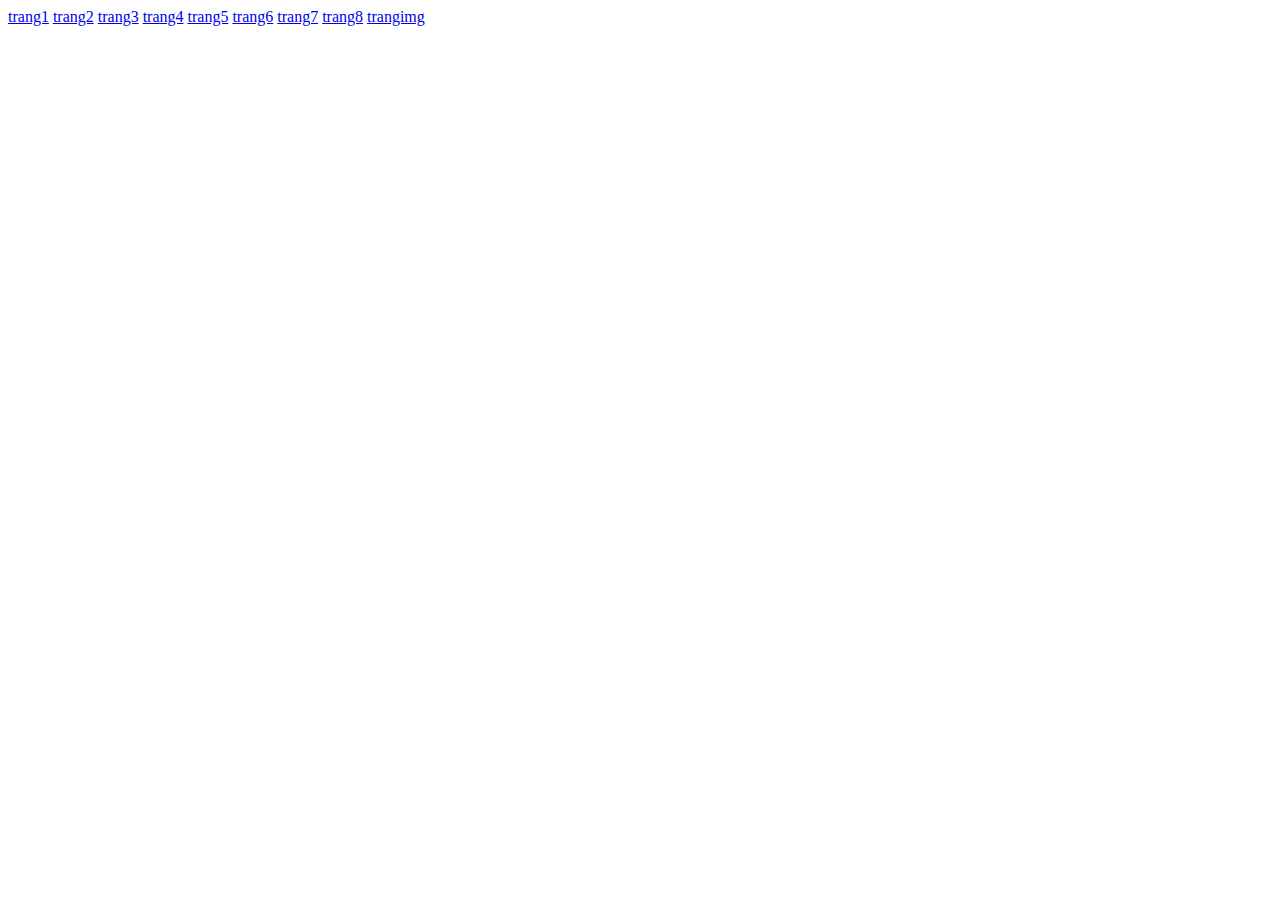
<file: Bảo Tàng/document.html>
<!DOCTYPE html>
<html lang="en">
<head>
    <meta charset="UTF-8">
    <meta name="viewport" content="width=device-width, initial-scale=1.0">
    <title>Document</title>
</head>
<body>
    <a href="trangbaotang-1.html">trang1</a>
    <a href="trangbaotang-2.html">trang2</a>
    <a href="trangbaotang-3.html">trang3</a>
    <a href="trangbaotang-4.html">trang4</a>
    <a href="trangbaotang-5.html">trang5</a>
    <a href="trangbaotang-6.html">trang6</a>
    <a href="trangbaotang-7.html">trang7</a>
    <a href="trangbaotang-8.html">trang8</a>
    <a href="trangbaotang-img.html">trangimg</a>
</body>
</html>
</file>
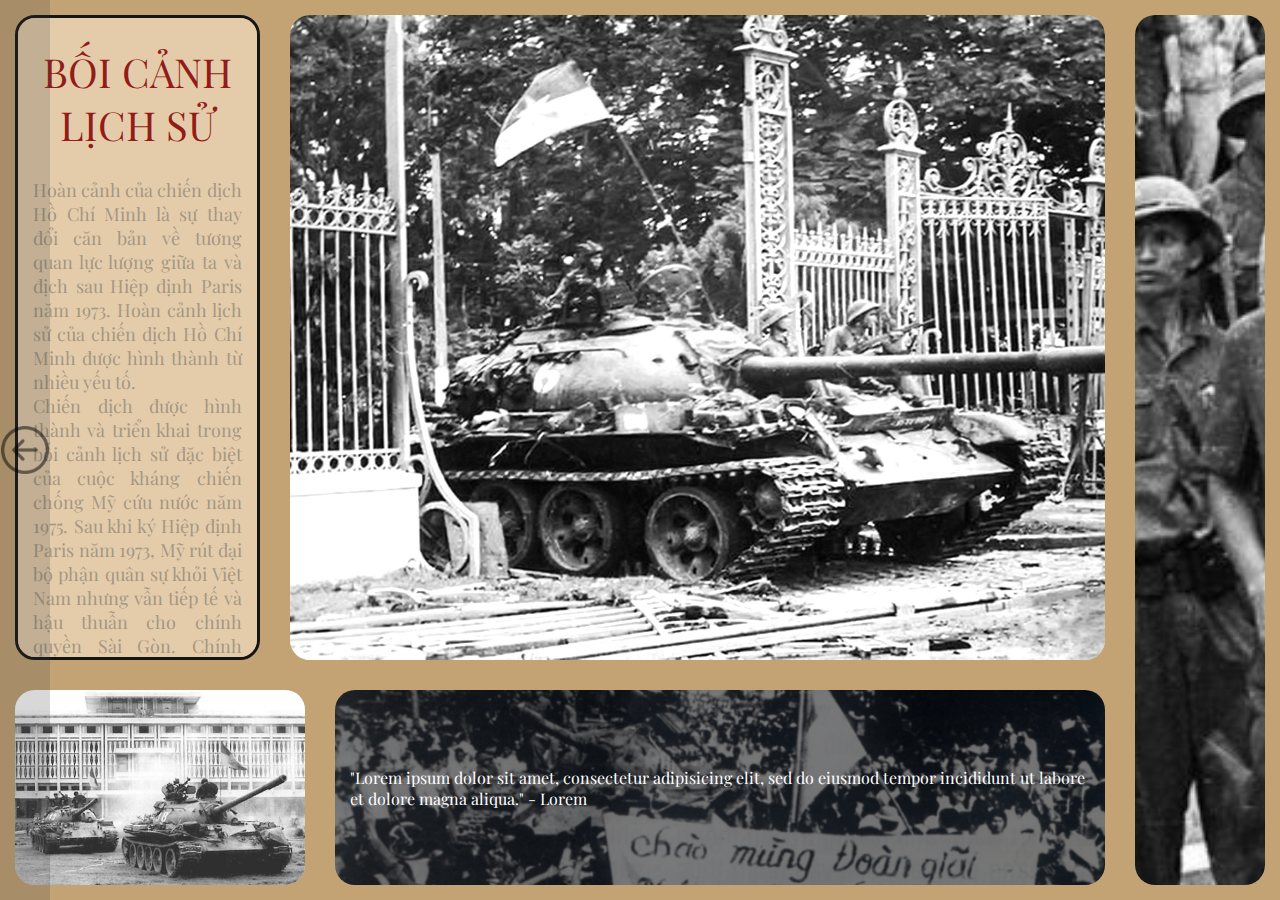
<file: Bảo Tàng/trangbaotang-1.html>
<!DOCTYPE html>
<html>
<head>
	<meta charset="utf-8">
	<title>Ảnh chính</title>
	<meta name="viewport" content="width=device-width, initial-scale=1">
	<link
    rel="stylesheet"
    href="https://cdnjs.cloudflare.com/ajax/libs/animate.css/4.1.1/animate.min.css"
  />
	<link rel="stylesheet" href="https://cdnjs.cloudflare.com/ajax/libs/font-awesome/4.7.0/css/font-awesome.min.css">
	<link href="trangbaotang-1.css" rel="stylesheet" type="text/css" />
	<link rel="preconnect" href="https://fonts.googleapis.com">
	<link rel="preconnect" href="https://fonts.gstatic.com" crossorigin>
	<link href="https://fonts.googleapis.com/css2?family=Playfair+Display:ital,wght@0,400..900;1,400..900&display=swap" rel="stylesheet">
	<link href="https://fonts.googleapis.com/css2?family=Quicksand:wght@300..700&display=swap" rel="stylesheet">
</head>
<body>
	<div class="navleft">
		<button class="navleftb" onclick="navpage('8');">
			<img src="img/back-button.png" class="navimg" style="opacity: .5;">
		</button>
	</div>
	<div class="column1">
		<div class="row1">
			<div class="scrtext-container">
				<div class="scrtext">
					<div class="headline"><center><h1>BỐI CẢNH LỊCH SỬ</h1></center></div>
					<p class="pg">Hoàn cảnh của chiến dịch Hồ Chí Minh là sự thay đổi căn bản về tương quan lực lượng giữa ta và địch sau Hiệp định Paris năm 1973. Hoàn cảnh lịch sử của chiến dịch Hồ Chí Minh được hình thành từ nhiều yếu tố. <br>

						Chiến dịch được hình thành và triển khai trong bối cảnh lịch sử đặc biệt của cuộc kháng chiến chống Mỹ cứu nước năm 1975.
						
						 Sau khi ký Hiệp định Paris năm 1973, Mỹ rút đại bộ phận quân sự khỏi Việt Nam nhưng vẫn tiếp tế và hậu thuẫn cho chính quyền Sài Gòn. 
						
						 Chính quyền Sài Gòn phá hoại Hiệp định Paris và tiếp tục gây chiến tranh xâm lược. 
						
						 Trong khi đó, ở miền Bắc, ta đã bước đầu xây dựng được cơ sở vật chất cho XHCN và có tiềm lực kinh tế, chính trị vững mạnh để tiếp tế, cứu trợ cho miền Nam. 
						
						
						 Quân Giải phóng miền Nam Việt Nam đã có những thắng lợi vang dội trên các chiến trường như Tây Nguyên, Huế-Đà Nẵng, Phước Long, Bình Long… <br>
						
						 Tương quan lực lượng giữa ta và địch đã thay đổi căn bản có lợi cho ta. 
						
						 Bộ Chính trị Trung ương Đảng đã đề ra kế hoạch giải phóng hoàn toàn miền Nam trong hai năm 1975 và 1976. Tuy nhiên, khi thời cơ đến vào đầu hoặc cuối năm 1975 thì nhanh chóng giải phóng hoàn toàn miền Nam trong năm 1975. Cuộc giải phóng diễn ra phải ít đổ máu, gây ít thiệt hại.</p>
				</div>
			</div>
			<div class="imgchinh-container">
				<div class="imgchinh-container2">
					<img src="img/xetang.jpg" class="imgchinh" alt="Ảnh chính">
				</div>
			</div>
		</div>
		<div class="row2">
			<div class="imgphu-container">
				<div class="imgphu-container2">
					<img src="img/dinhdoclap.jpg" class="imgphu" alt="Ảnh phụ">
				</div>
			</div>
			<div class="quote">
				<div class="quote-container">
					<div class="quote-bg">

					</div>
					<p>"Lorem ipsum dolor sit amet, consectetur adipisicing elit, sed do eiusmod tempor incididunt ut labore et dolore magna aliqua." - Lorem</p>
				</div>
			</div>
		</div>
	</div>
	<div class="column2">
		<div class="iconic-container">
			<img src="img/duongvanminh.jpg" class="imgiconic" alt="Ảnh iconic">
		</div>
	</div>
	<div class="navright">
		<button class="navrightb" onclick="navpage('2');">
			<img src="img/back-button-right.png" class="navimg" style="opacity: .5;">
		</button>
	</div>
	<script src="script.js"></script>
</body>
</html>
</file>
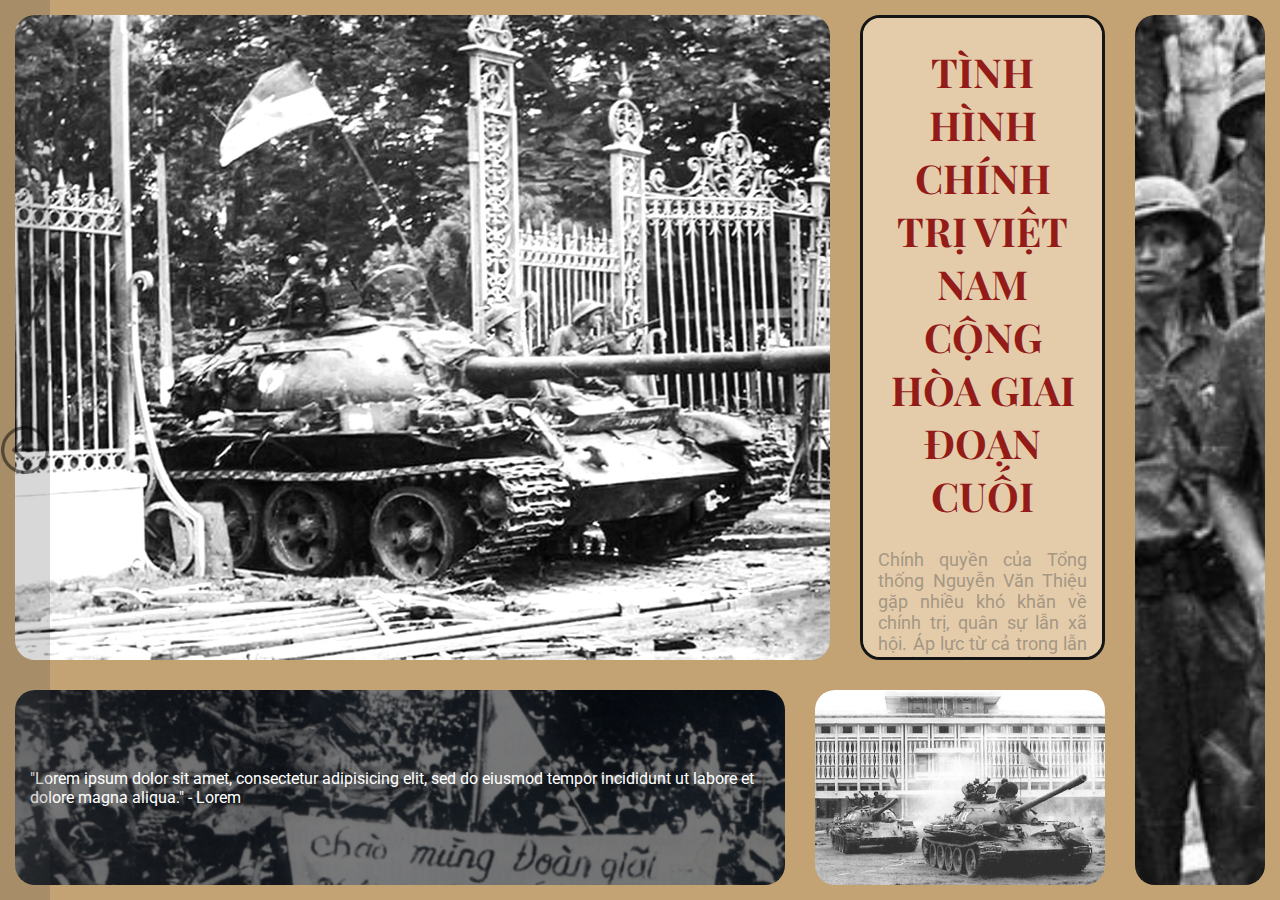
<file: Bảo Tàng/trangbaotang-2.html>
<!DOCTYPE html>
<html>
<head>
	<meta charset="utf-8">
	<title>Ảnh chính</title>
	<meta name="viewport" content="width=device-width, initial-scale=1">
	<link
    rel="stylesheet"
    href="https://cdnjs.cloudflare.com/ajax/libs/animate.css/4.1.1/animate.min.css"
  />
	<link rel="stylesheet" href="https://cdnjs.cloudflare.com/ajax/libs/font-awesome/4.7.0/css/font-awesome.min.css">
	<link href="trangbaotang-2.css" rel="stylesheet" type="text/css" />
	<link rel="preconnect" href="https://fonts.googleapis.com">
	<link rel="preconnect" href="https://fonts.gstatic.com" crossorigin>
	<link href="https://fonts.googleapis.com/css2?family=Playfair+Display:ital,wght@0,400..900;1,400..900&display=swap" rel="stylesheet">
	<link rel="preconnect" href="https://fonts.googleapis.com">
	<link rel="preconnect" href="https://fonts.gstatic.com" crossorigin>
	<link href="https://fonts.googleapis.com/css2?family=Roboto:ital,wght@0,100;0,300;0,400;0,500;0,700;0,900;1,100;1,300;1,400;1,500;1,700;1,900&display=swap" rel="stylesheet">
</head>
<body>
	<div class="navleft">
		<button class="navleftb" onclick="navpage('1');">
			<img src="img/back-button.png" class="navimg" style="opacity: .5;">
		</button>
	</div>
	<div class="column1">
		<div class="row1">
			<div class="imgchinh-container">
				<div class="imgchinh-container2">
					<img src="img/xetang.jpg" class="imgchinh" alt="Ảnh chính">
				</div>
			</div>
			<div class="scrtext-container">
				<div class="scrtext">
					<div class="headline"><center><h1>TÌNH HÌNH CHÍNH TRỊ VIỆT NAM CỘNG HÒA GIAI ĐOẠN CUỐI</h1></center></div>
					<p>Chính quyền của Tổng thống Nguyễn Văn Thiệu gặp nhiều khó khăn về chính trị, quân sự lẫn xã hội. Áp lực từ cả trong lẫn người nước khiến ông Thiệu phải từ chức. 
						Ngày 21 tháng 4, Nguyễn Văn Thiệu từ chức tổng thống, sau đó chạy ra nước ngoài. Ông bổ nhiệm Trần Văn Hương lên thay. Ngày 28 tháng 4, Trần Văn Hương cũng từ chức. Thế chỗ là Dương Văn Minh. Dương Văn Minh ngồi trên ghế tổng thống chỉ vỏn vẹn hai ngày. Trưa ngày 30 tháng 4, ông cùng toàn bộ nội các đã đầu hàng quân giải phóng. <br>
						Tóm lại, tình hình chính trị của VNCH trong những năm cuối trước giải phóng rất rối ren và đầy biến động, thể hiện qua việc chiến dịch Hồ Chí Minh đang cao trào, cuộc khủng hoảng nội bộ cũng như là tình thần sa sút trong quân đội và dân chúng. Chính quyền yếu kém và bất ổn do thiếu sự ủng hộ chính trị và quân sự đủ mạnh từ Hoa Kỳ, khi Hoa Kỳ đã quyết định rút quân và giảm viện trợ.
						</p>
				</div>
			</div>
		</div>
		<div class="row2">
			<div class="quote">
				<div class="quote-container">
					<div class="quote-bg">

					</div>
					<p>"Lorem ipsum dolor sit amet, consectetur adipisicing elit, sed do eiusmod tempor incididunt ut labore et dolore magna aliqua." - Lorem</p>
				</div>
			</div>
			<div class="imgphu-container">
				<div class="imgphu-container2">
					<img src="img/dinhdoclap.jpg" class="imgphu" alt="Ảnh phụ">
				</div>
			</div>
		</div>
	</div>
	<div class="column2">
		<div class="iconic-container">
			<img src="img/duongvanminh.jpg" class="imgiconic" alt="Ảnh iconic">
		</div>
	</div>
	<div class="navright">
		<button class="navrightb" onclick="navpage('3');">
			<img src="img/back-button-right.png" class="navimg" style="opacity: .5;">
		</button>
	</div>
	<script src="script.js"></script>
</body>
</html>
</file>
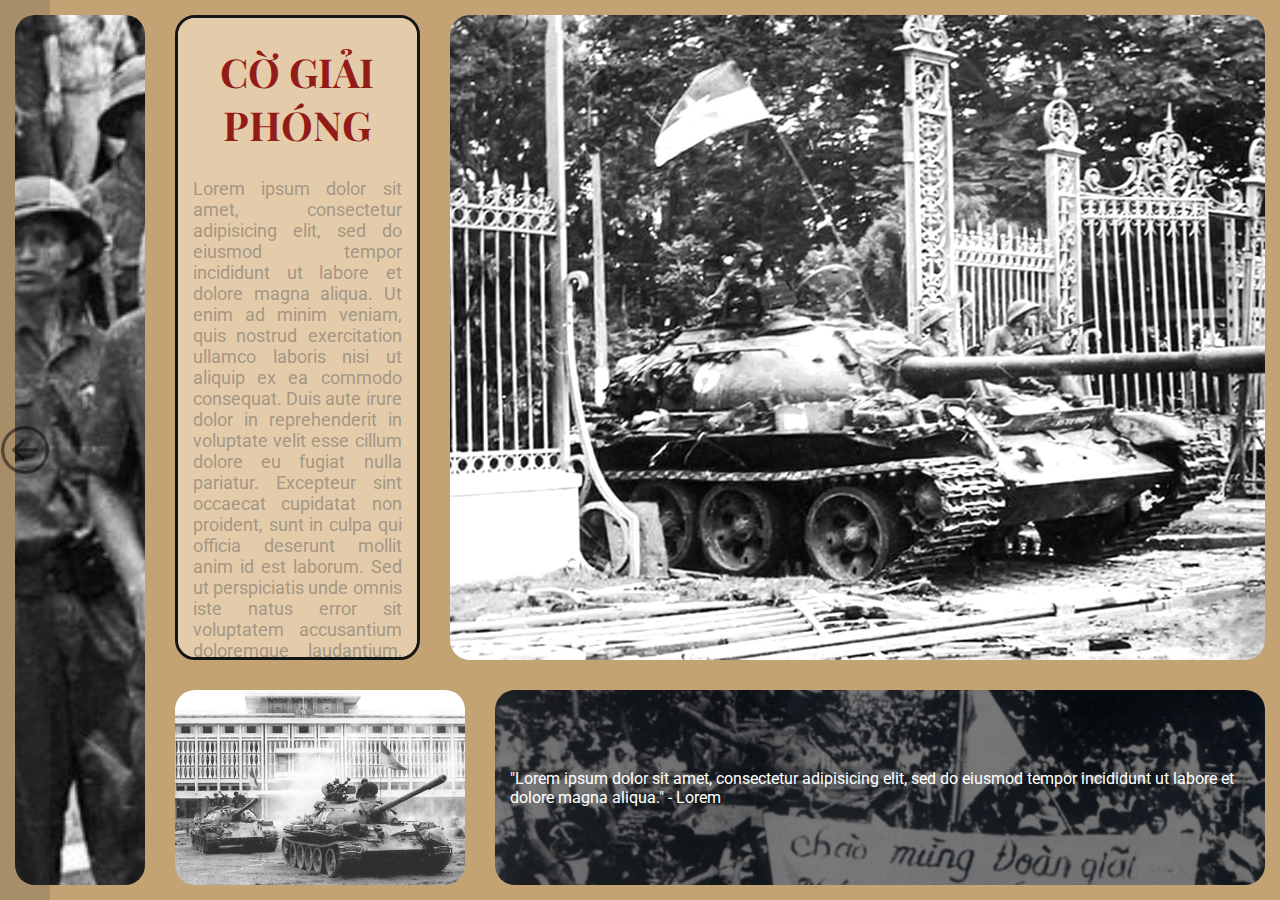
<file: Bảo Tàng/trangbaotang-3.html>
<!DOCTYPE html>
<html>
<head>
	<meta charset="utf-8">
	<title>Ảnh chính</title>
	<meta name="viewport" content="width=device-width, initial-scale=1">
	<link
    rel="stylesheet"
    href="https://cdnjs.cloudflare.com/ajax/libs/animate.css/4.1.1/animate.min.css"
  />
	<link rel="stylesheet" href="https://cdnjs.cloudflare.com/ajax/libs/font-awesome/4.7.0/css/font-awesome.min.css">
	<link href="trangbaotang-3.css" rel="stylesheet" type="text/css" />
	<link rel="preconnect" href="https://fonts.googleapis.com">
	<link rel="preconnect" href="https://fonts.gstatic.com" crossorigin>
	<link href="https://fonts.googleapis.com/css2?family=Playfair+Display:ital,wght@0,400..900;1,400..900&display=swap" rel="stylesheet">
	<link rel="preconnect" href="https://fonts.googleapis.com">
	<link rel="preconnect" href="https://fonts.gstatic.com" crossorigin>
	<link href="https://fonts.googleapis.com/css2?family=Roboto:ital,wght@0,100;0,300;0,400;0,500;0,700;0,900;1,100;1,300;1,400;1,500;1,700;1,900&display=swap" rel="stylesheet">
</head>
<body>
	<div class="navleft">
		<button class="navleftb" onclick="navpage('2');">
			<img src="img/back-button.png" class="navimg" style="opacity: .5;">
		</button>
	</div>
	<div class="column2">
		<div class="iconic-container">
			<img src="img/duongvanminh.jpg" class="imgiconic" alt="Ảnh iconic">
		</div>
	</div>
	<div class="column1">
		<div class="row1">
			<div class="scrtext-container">
				<div class="scrtext">
					<div class="headline"><center><h1>CỜ GIẢI PHÓNG</h1></center></div>
					<p>Lorem ipsum dolor sit amet, consectetur adipisicing elit, sed do eiusmod tempor incididunt ut labore et dolore magna aliqua. Ut enim ad minim veniam, quis nostrud exercitation ullamco laboris nisi ut aliquip ex ea commodo consequat. Duis aute irure dolor in reprehenderit in voluptate velit esse cillum dolore eu fugiat nulla pariatur. Excepteur sint occaecat cupidatat non proident, sunt in culpa qui officia deserunt mollit anim id est laborum. Sed ut perspiciatis unde omnis iste natus error sit voluptatem accusantium doloremque laudantium, totam rem aperiam, eaque ipsa quae ab illo inventore veritatis et quasi architecto beatae vitae dicta sunt explicabo. Nemo enim ipsam voluptatem quia voluptas sit aspernatur aut odit aut fugit, sed quia consequuntur magni dolores eos qui ratione voluptatem sequi nesciunt. Neque porro quisquam est, qui dolorem ipsum quia dolor sit amet, consectetur, adipisci velit, sed quia non numquam eius modi tempora incidunt ut labore et dolore magnam aliquam quaerat voluptatem. Ut enim ad minima veniam, quis nostrum exercitationem ullam corporis suscipit laboriosam, nisi ut aliquid ex ea commodi consequatur? Quis autem vel eum iure reprehenderit qui in ea voluptate velit esse quam nihil molestiae consequatur, vel illum qui dolorem eum fugiat quo voluptas nulla pariatur?</p>
				</div>
			</div>
			<div class="imgchinh-container">
				<div class="imgchinh-container2">
					<img src="img/xetang.jpg" class="imgchinh" alt="Ảnh chính">
				</div>
			</div>
		</div>
		<div class="row2">
			<div class="imgphu-container">
				<div class="imgphu-container2">
					<img src="img/dinhdoclap.jpg" class="imgphu" alt="Ảnh phụ">
				</div>
			</div>
			<div class="quote">
				<div class="quote-container">
					<div class="quote-bg">

					</div>
					<p>"Lorem ipsum dolor sit amet, consectetur adipisicing elit, sed do eiusmod tempor incididunt ut labore et dolore magna aliqua." - Lorem</p>
				</div>
			</div>
		</div>
	</div>
	<div class="navright">
		<button class="navrightb" onclick="navpage('4');">
			<img src="img/back-button-right.png" class="navimg" style="opacity: .5;">
		</button>
	</div>
	<script src="script.js"></script>
</body>
</html>
</file>
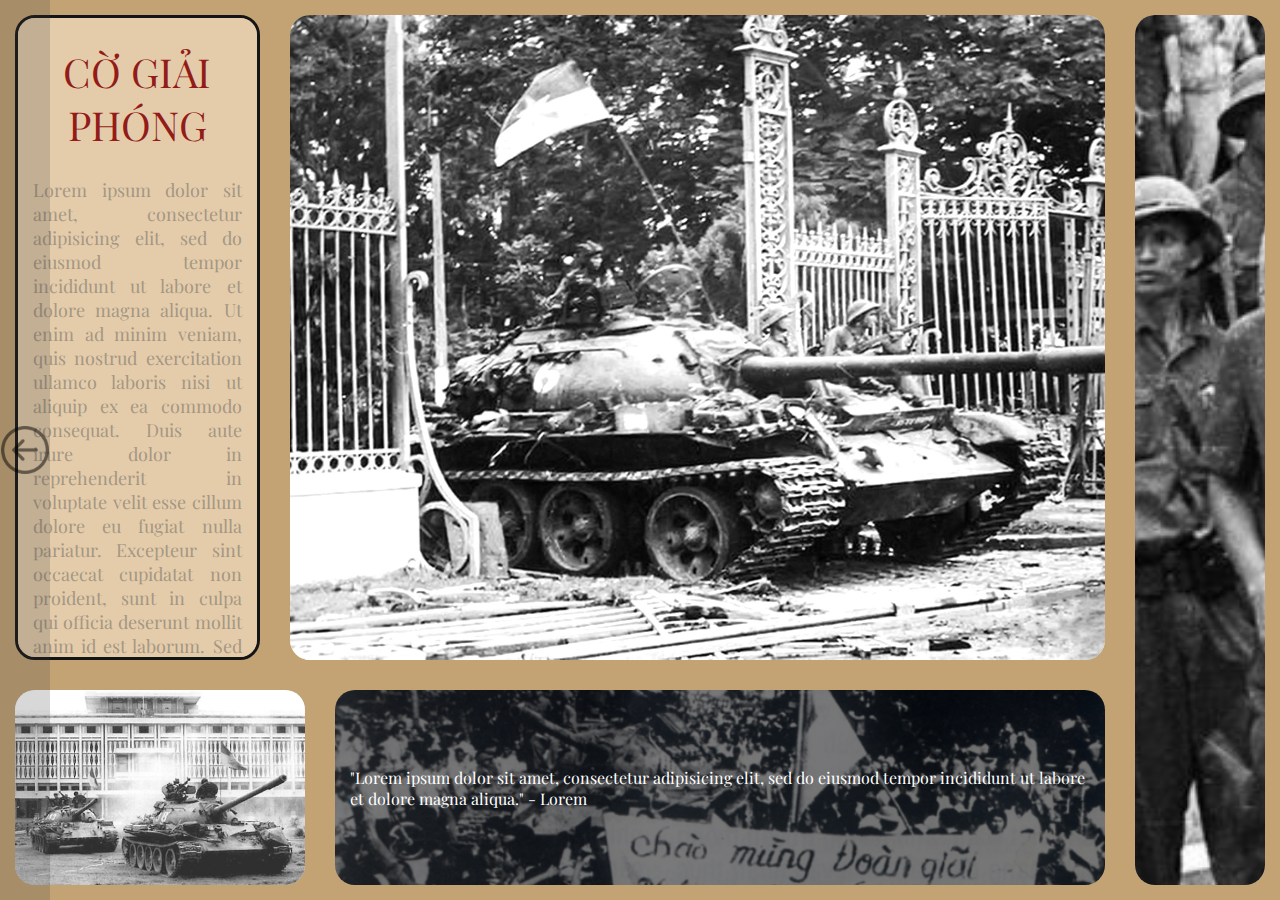
<file: Bảo Tàng/trangbaotang-4.html>
<!DOCTYPE html>
<html>
<head>
	<meta charset="utf-8">
	<title>Ảnh chính</title>
	<meta name="viewport" content="width=device-width, initial-scale=1">
	<link
    rel="stylesheet"
    href="https://cdnjs.cloudflare.com/ajax/libs/animate.css/4.1.1/animate.min.css"
  />
	<link rel="stylesheet" href="https://cdnjs.cloudflare.com/ajax/libs/font-awesome/4.7.0/css/font-awesome.min.css">
	<link href="trangbaotang-1.css" rel="stylesheet" type="text/css" />
	<link rel="preconnect" href="https://fonts.googleapis.com">
	<link rel="preconnect" href="https://fonts.gstatic.com" crossorigin>
	<link href="https://fonts.googleapis.com/css2?family=Playfair+Display:ital,wght@0,400..900;1,400..900&display=swap" rel="stylesheet">
</head>
<body>
	<div class="navleft">
		<button class="navleftb" onclick="navpage('3');">
			<img src="img/back-button.png" class="navimg" style="opacity: .5;">
		</button>
	</div>
	<div class="column1">
		<div class="row1">
			<div class="scrtext-container">
				<div class="scrtext">
					<div class="headline"><center><h1>CỜ GIẢI PHÓNG</h1></center></div>
					<p>Lorem ipsum dolor sit amet, consectetur adipisicing elit, sed do eiusmod tempor incididunt ut labore et dolore magna aliqua. Ut enim ad minim veniam, quis nostrud exercitation ullamco laboris nisi ut aliquip ex ea commodo consequat. Duis aute irure dolor in reprehenderit in voluptate velit esse cillum dolore eu fugiat nulla pariatur. Excepteur sint occaecat cupidatat non proident, sunt in culpa qui officia deserunt mollit anim id est laborum. Sed ut perspiciatis unde omnis iste natus error sit voluptatem accusantium doloremque laudantium, totam rem aperiam, eaque ipsa quae ab illo inventore veritatis et quasi architecto beatae vitae dicta sunt explicabo. Nemo enim ipsam voluptatem quia voluptas sit aspernatur aut odit aut fugit, sed quia consequuntur magni dolores eos qui ratione voluptatem sequi nesciunt. Neque porro quisquam est, qui dolorem ipsum quia dolor sit amet, consectetur, adipisci velit, sed quia non numquam eius modi tempora incidunt ut labore et dolore magnam aliquam quaerat voluptatem. Ut enim ad minima veniam, quis nostrum exercitationem ullam corporis suscipit laboriosam, nisi ut aliquid ex ea commodi consequatur? Quis autem vel eum iure reprehenderit qui in ea voluptate velit esse quam nihil molestiae consequatur, vel illum qui dolorem eum fugiat quo voluptas nulla pariatur?</p>
				</div>
			</div>
			<div class="imgchinh-container">
				<div class="imgchinh-container2">
					<img src="img/xetang.jpg" class="imgchinh" alt="Ảnh chính">
				</div>
			</div>
		</div>
		<div class="row2">
			<div class="imgphu-container">
				<div class="imgphu-container2">
					<img src="img/dinhdoclap.jpg" class="imgphu" alt="Ảnh phụ">
				</div>
			</div>
			<div class="quote">
				<div class="quote-container">
					<div class="quote-bg">

					</div>
					<p>"Lorem ipsum dolor sit amet, consectetur adipisicing elit, sed do eiusmod tempor incididunt ut labore et dolore magna aliqua." - Lorem</p>
				</div>
			</div>
		</div>
	</div>
	<div class="column2">
		<div class="iconic-container">
			<img src="img/duongvanminh.jpg" class="imgiconic" alt="Ảnh iconic">
		</div>
	</div>
	<div class="navright">
		<button class="navrightb" onclick="navpage('5');">
			<img src="img/back-button-right.png" class="navimg" style="opacity: .5;">
		</button>
	</div>
	<script src="script.js"></script>
</body>
</html>
</file>
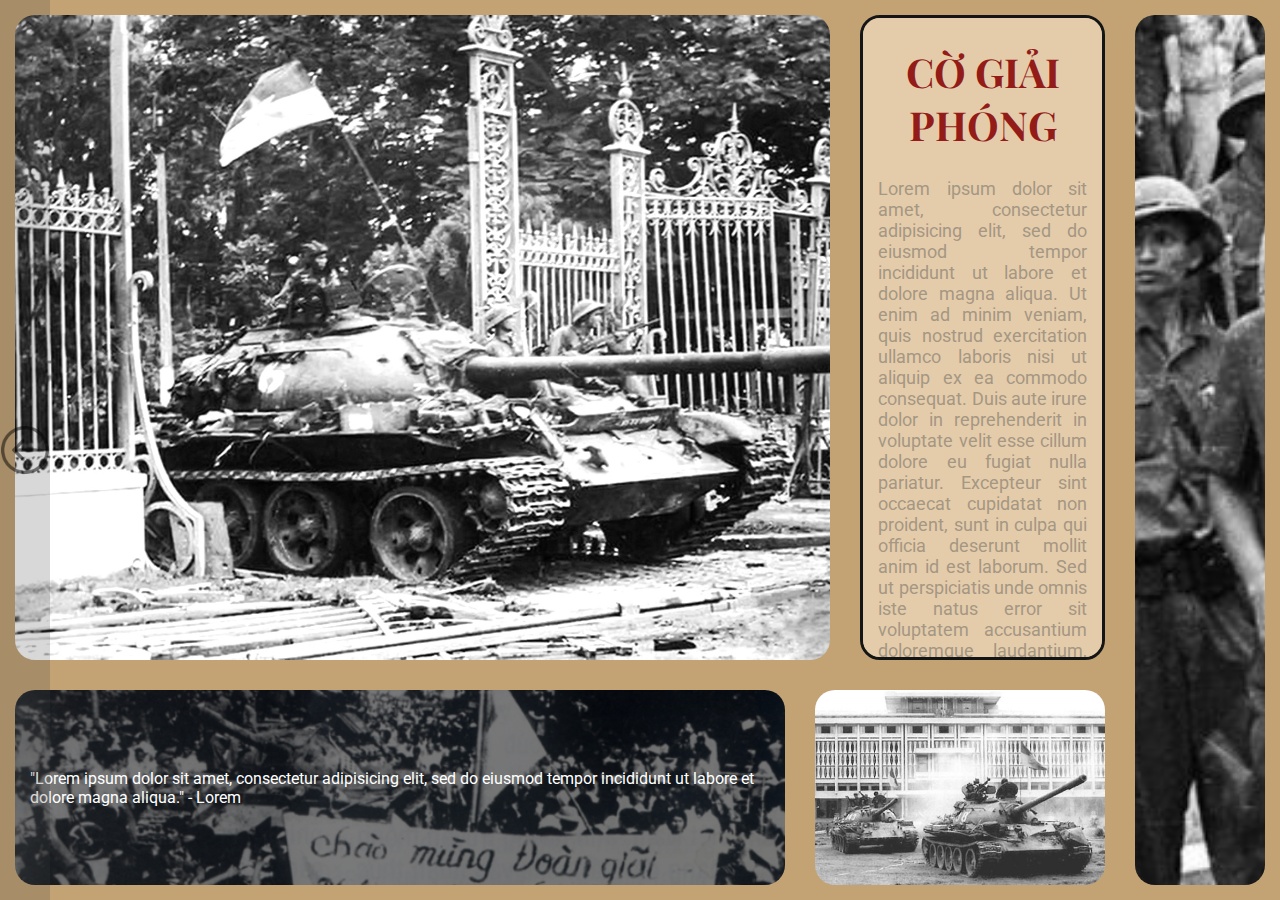
<file: Bảo Tàng/trangbaotang-5.html>
<!DOCTYPE html>
<html>
<head>
	<meta charset="utf-8">
	<title>Ảnh chính</title>
	<meta name="viewport" content="width=device-width, initial-scale=1">
	<link
    rel="stylesheet"
    href="https://cdnjs.cloudflare.com/ajax/libs/animate.css/4.1.1/animate.min.css"
  />
	<link rel="stylesheet" href="https://cdnjs.cloudflare.com/ajax/libs/font-awesome/4.7.0/css/font-awesome.min.css">
	<link href="trangbaotang-2.css" rel="stylesheet" type="text/css" />
	<link rel="preconnect" href="https://fonts.googleapis.com">
	<link rel="preconnect" href="https://fonts.gstatic.com" crossorigin>
	<link href="https://fonts.googleapis.com/css2?family=Playfair+Display:ital,wght@0,400..900;1,400..900&display=swap" rel="stylesheet">
	<link rel="preconnect" href="https://fonts.googleapis.com">
	<link rel="preconnect" href="https://fonts.gstatic.com" crossorigin>
	<link href="https://fonts.googleapis.com/css2?family=Roboto:ital,wght@0,100;0,300;0,400;0,500;0,700;0,900;1,100;1,300;1,400;1,500;1,700;1,900&display=swap" rel="stylesheet">
</head>
<body>
	<div class="navleft">
		<button class="navleftb" onclick="navpage('4');">
			<img src="img/back-button.png" class="navimg" style="opacity: .5;">
		</button>
	</div>
	<div class="column1">
		<div class="row1">
			<div class="imgchinh-container">
				<div class="imgchinh-container2">
					<img src="img/xetang.jpg" class="imgchinh" alt="Ảnh chính">
				</div>
			</div>
			<div class="scrtext-container">
				<div class="scrtext">
					<div class="headline"><center><h1>CỜ GIẢI PHÓNG</h1></center></div>
					<p>Lorem ipsum dolor sit amet, consectetur adipisicing elit, sed do eiusmod tempor incididunt ut labore et dolore magna aliqua. Ut enim ad minim veniam, quis nostrud exercitation ullamco laboris nisi ut aliquip ex ea commodo consequat. Duis aute irure dolor in reprehenderit in voluptate velit esse cillum dolore eu fugiat nulla pariatur. Excepteur sint occaecat cupidatat non proident, sunt in culpa qui officia deserunt mollit anim id est laborum. Sed ut perspiciatis unde omnis iste natus error sit voluptatem accusantium doloremque laudantium, totam rem aperiam, eaque ipsa quae ab illo inventore veritatis et quasi architecto beatae vitae dicta sunt explicabo. Nemo enim ipsam voluptatem quia voluptas sit aspernatur aut odit aut fugit, sed quia consequuntur magni dolores eos qui ratione voluptatem sequi nesciunt. Neque porro quisquam est, qui dolorem ipsum quia dolor sit amet, consectetur, adipisci velit, sed quia non numquam eius modi tempora incidunt ut labore et dolore magnam aliquam quaerat voluptatem. Ut enim ad minima veniam, quis nostrum exercitationem ullam corporis suscipit laboriosam, nisi ut aliquid ex ea commodi consequatur? Quis autem vel eum iure reprehenderit qui in ea voluptate velit esse quam nihil molestiae consequatur, vel illum qui dolorem eum fugiat quo voluptas nulla pariatur?</p>
				</div>
			</div>
		</div>
		<div class="row2">
			<div class="quote">
				<div class="quote-container">
					<div class="quote-bg">

					</div>
					<p>"Lorem ipsum dolor sit amet, consectetur adipisicing elit, sed do eiusmod tempor incididunt ut labore et dolore magna aliqua." - Lorem</p>
				</div>
			</div>
			<div class="imgphu-container">
				<div class="imgphu-container2">
					<img src="img/dinhdoclap.jpg" class="imgphu" alt="Ảnh phụ">
				</div>
			</div>
		</div>
	</div>
	<div class="column2">
		<div class="iconic-container">
			<img src="img/duongvanminh.jpg" class="imgiconic" alt="Ảnh iconic">
		</div>
	</div>
	<div class="navright">
		<button class="navrightb" onclick="navpage('6');">
			<img src="img/back-button-right.png" class="navimg" style="opacity: .5;">
		</button>
	</div>
	<script src="script.js"></script>
</body>
</html>
</file>
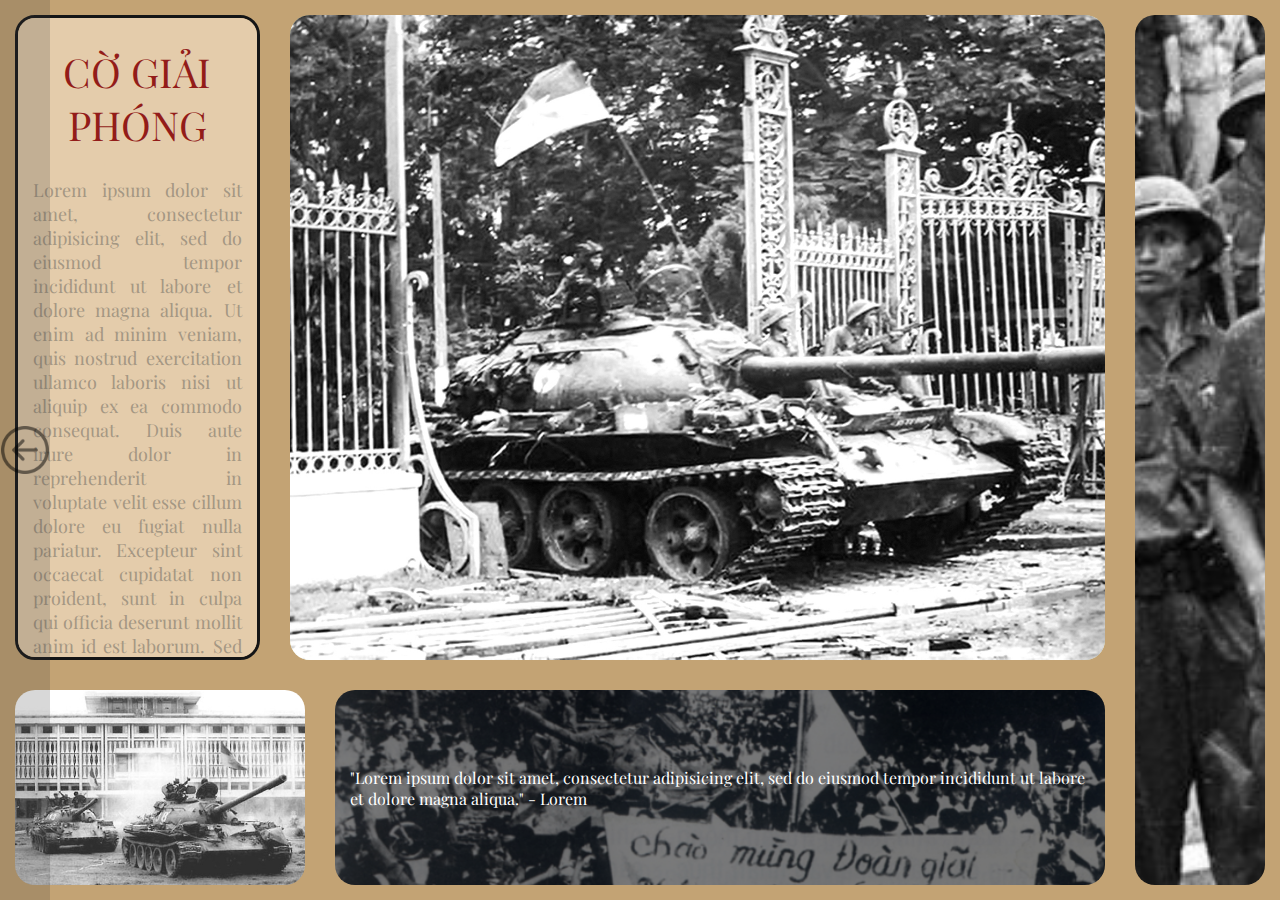
<file: Bảo Tàng/trangbaotang-6.html>
<!DOCTYPE html>
<html>
<head>
	<meta charset="utf-8">
	<title>Ảnh chính</title>
	<meta name="viewport" content="width=device-width, initial-scale=1">
	<link
    rel="stylesheet"
    href="https://cdnjs.cloudflare.com/ajax/libs/animate.css/4.1.1/animate.min.css"
  />
	<link rel="stylesheet" href="https://cdnjs.cloudflare.com/ajax/libs/font-awesome/4.7.0/css/font-awesome.min.css">
	<link href="trangbaotang-1.css" rel="stylesheet" type="text/css" />
	<link rel="preconnect" href="https://fonts.googleapis.com">
	<link rel="preconnect" href="https://fonts.gstatic.com" crossorigin>
	<link href="https://fonts.googleapis.com/css2?family=Playfair+Display:ital,wght@0,400..900;1,400..900&display=swap" rel="stylesheet">
</head>
<body>
	<div class="navleft">
		<button class="navleftb" onclick="navpage('5');">
			<img src="img/back-button.png" class="navimg" style="opacity: .5;">
		</button>
	</div>
	<div class="column1">
		<div class="row1">
			<div class="scrtext-container">
				<div class="scrtext">
					<div class="headline"><center><h1>CỜ GIẢI PHÓNG</h1></center></div>
					<p>Lorem ipsum dolor sit amet, consectetur adipisicing elit, sed do eiusmod tempor incididunt ut labore et dolore magna aliqua. Ut enim ad minim veniam, quis nostrud exercitation ullamco laboris nisi ut aliquip ex ea commodo consequat. Duis aute irure dolor in reprehenderit in voluptate velit esse cillum dolore eu fugiat nulla pariatur. Excepteur sint occaecat cupidatat non proident, sunt in culpa qui officia deserunt mollit anim id est laborum. Sed ut perspiciatis unde omnis iste natus error sit voluptatem accusantium doloremque laudantium, totam rem aperiam, eaque ipsa quae ab illo inventore veritatis et quasi architecto beatae vitae dicta sunt explicabo. Nemo enim ipsam voluptatem quia voluptas sit aspernatur aut odit aut fugit, sed quia consequuntur magni dolores eos qui ratione voluptatem sequi nesciunt. Neque porro quisquam est, qui dolorem ipsum quia dolor sit amet, consectetur, adipisci velit, sed quia non numquam eius modi tempora incidunt ut labore et dolore magnam aliquam quaerat voluptatem. Ut enim ad minima veniam, quis nostrum exercitationem ullam corporis suscipit laboriosam, nisi ut aliquid ex ea commodi consequatur? Quis autem vel eum iure reprehenderit qui in ea voluptate velit esse quam nihil molestiae consequatur, vel illum qui dolorem eum fugiat quo voluptas nulla pariatur?</p>
				</div>
			</div>
			<div class="imgchinh-container">
				<div class="imgchinh-container2">
					<img src="img/xetang.jpg" class="imgchinh" alt="Ảnh chính">
				</div>
			</div>
		</div>
		<div class="row2">
			<div class="imgphu-container">
				<div class="imgphu-container2">
					<img src="img/dinhdoclap.jpg" class="imgphu" alt="Ảnh phụ">
				</div>
			</div>
			<div class="quote">
				<div class="quote-container">
					<div class="quote-bg">

					</div>
					<p>"Lorem ipsum dolor sit amet, consectetur adipisicing elit, sed do eiusmod tempor incididunt ut labore et dolore magna aliqua." - Lorem</p>
				</div>
			</div>
		</div>
	</div>
	<div class="column2">
		<div class="iconic-container">
			<img src="img/duongvanminh.jpg" class="imgiconic" alt="Ảnh iconic">
		</div>
	</div>
	<div class="navright">
		<button class="navrightb" onclick="navpage('7');">
			<img src="img/back-button-right.png" class="navimg" style="opacity: .5;">
		</button>
	</div>
	<script src="script.js"></script>
</body>
</html>
</file>
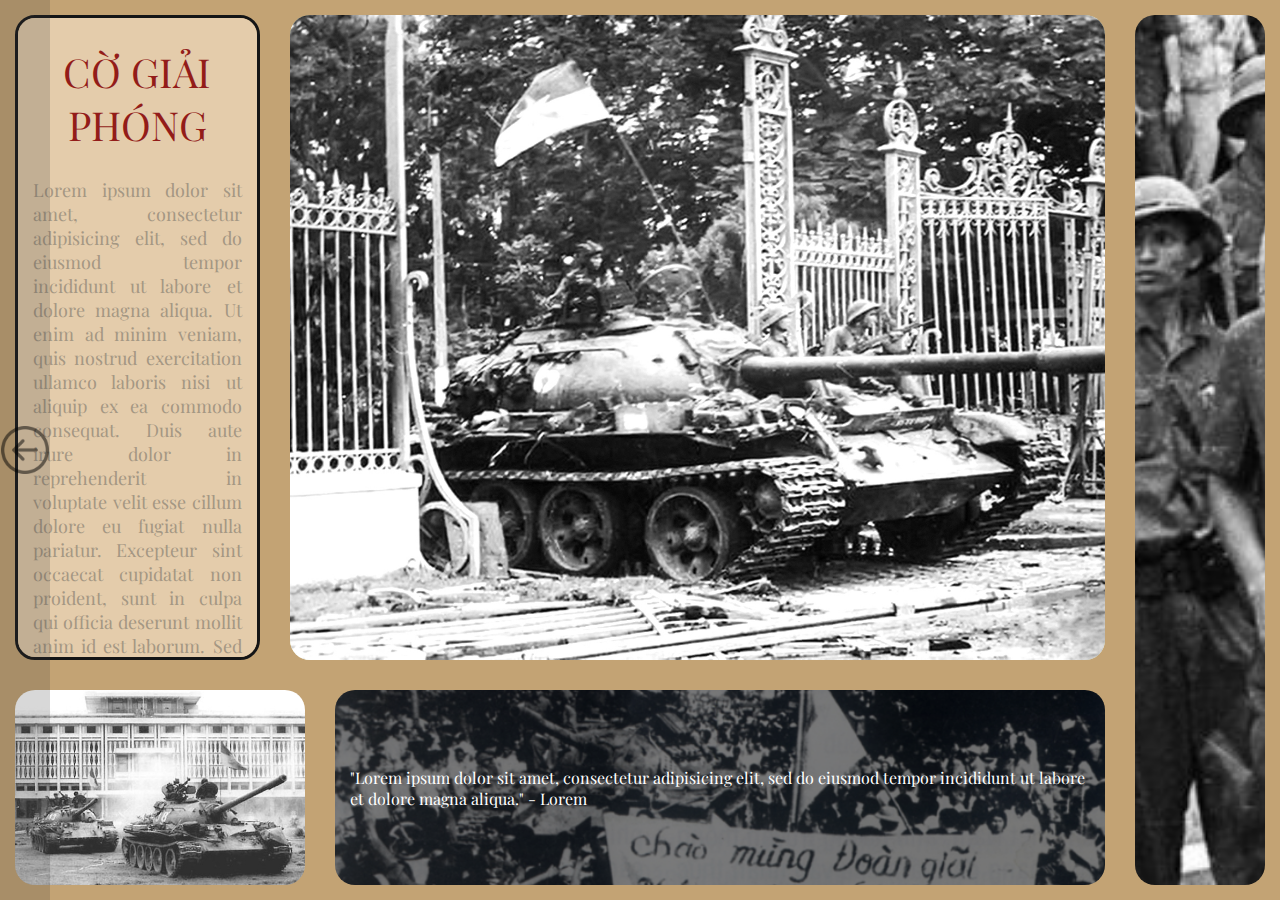
<file: Bảo Tàng/trangbaotang-7.html>
<!DOCTYPE html>
<html>
<head>
	<meta charset="utf-8">
	<title>Ảnh chính</title>
	<meta name="viewport" content="width=device-width, initial-scale=1">
	<link
    rel="stylesheet"
    href="https://cdnjs.cloudflare.com/ajax/libs/animate.css/4.1.1/animate.min.css"
  />
	<link rel="stylesheet" href="https://cdnjs.cloudflare.com/ajax/libs/font-awesome/4.7.0/css/font-awesome.min.css">
	<link href="trangbaotang-1.css" rel="stylesheet" type="text/css" />
	<link rel="preconnect" href="https://fonts.googleapis.com">
	<link rel="preconnect" href="https://fonts.gstatic.com" crossorigin>
	<link href="https://fonts.googleapis.com/css2?family=Playfair+Display:ital,wght@0,400..900;1,400..900&display=swap" rel="stylesheet">
</head>
<body>
	<div class="navleft">
		<button class="navleftb" onclick="navpage('6');">
			<img src="img/back-button.png" class="navimg" style="opacity: .5;">
		</button>
	</div>
	<div class="column1">
		<div class="row1">
			<div class="scrtext-container">
				<div class="scrtext">
					<div class="headline"><center><h1>CỜ GIẢI PHÓNG</h1></center></div>
					<p>Lorem ipsum dolor sit amet, consectetur adipisicing elit, sed do eiusmod tempor incididunt ut labore et dolore magna aliqua. Ut enim ad minim veniam, quis nostrud exercitation ullamco laboris nisi ut aliquip ex ea commodo consequat. Duis aute irure dolor in reprehenderit in voluptate velit esse cillum dolore eu fugiat nulla pariatur. Excepteur sint occaecat cupidatat non proident, sunt in culpa qui officia deserunt mollit anim id est laborum. Sed ut perspiciatis unde omnis iste natus error sit voluptatem accusantium doloremque laudantium, totam rem aperiam, eaque ipsa quae ab illo inventore veritatis et quasi architecto beatae vitae dicta sunt explicabo. Nemo enim ipsam voluptatem quia voluptas sit aspernatur aut odit aut fugit, sed quia consequuntur magni dolores eos qui ratione voluptatem sequi nesciunt. Neque porro quisquam est, qui dolorem ipsum quia dolor sit amet, consectetur, adipisci velit, sed quia non numquam eius modi tempora incidunt ut labore et dolore magnam aliquam quaerat voluptatem. Ut enim ad minima veniam, quis nostrum exercitationem ullam corporis suscipit laboriosam, nisi ut aliquid ex ea commodi consequatur? Quis autem vel eum iure reprehenderit qui in ea voluptate velit esse quam nihil molestiae consequatur, vel illum qui dolorem eum fugiat quo voluptas nulla pariatur?</p>
				</div>
			</div>
			<div class="imgchinh-container">
				<div class="imgchinh-container2">
					<img src="img/xetang.jpg" class="imgchinh" alt="Ảnh chính">
				</div>
			</div>
		</div>
		<div class="row2">
			<div class="imgphu-container">
				<div class="imgphu-container2">
					<img src="img/dinhdoclap.jpg" class="imgphu" alt="Ảnh phụ">
				</div>
			</div>
			<div class="quote">
				<div class="quote-container">
					<div class="quote-bg">

					</div>
					<p>"Lorem ipsum dolor sit amet, consectetur adipisicing elit, sed do eiusmod tempor incididunt ut labore et dolore magna aliqua." - Lorem</p>
				</div>
			</div>
		</div>
	</div>
	<div class="column2">
		<div class="iconic-container">
			<img src="img/duongvanminh.jpg" class="imgiconic" alt="Ảnh iconic">
		</div>
	</div>
	<div class="navright">
		<button class="navrightb" onclick="navpage('8');">
			<img src="img/back-button-right.png" class="navimg" style="opacity: .5;">
		</button>
	</div>
	<script src="script.js"></script>
</body>
</html>
</file>
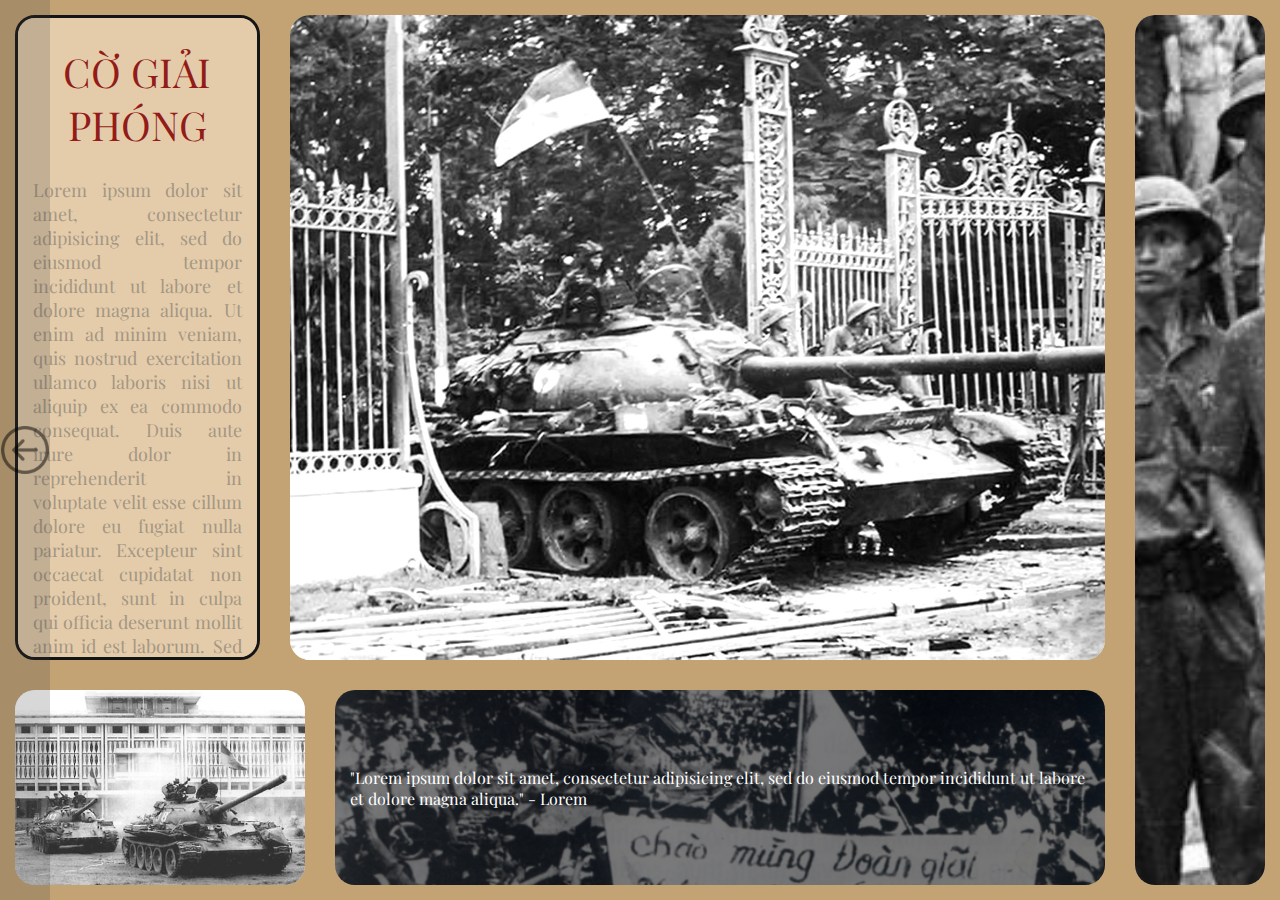
<file: Bảo Tàng/trangbaotang-8.html>
<!DOCTYPE html>
<html>
<head>
	<meta charset="utf-8">
	<title>Ảnh chính</title>
	<meta name="viewport" content="width=device-width, initial-scale=1">
	<link
    rel="stylesheet"
    href="https://cdnjs.cloudflare.com/ajax/libs/animate.css/4.1.1/animate.min.css"
  />
	<link rel="stylesheet" href="https://cdnjs.cloudflare.com/ajax/libs/font-awesome/4.7.0/css/font-awesome.min.css">
	<link href="trangbaotang-1.css" rel="stylesheet" type="text/css" />
	<link rel="preconnect" href="https://fonts.googleapis.com">
	<link rel="preconnect" href="https://fonts.gstatic.com" crossorigin>
	<link href="https://fonts.googleapis.com/css2?family=Playfair+Display:ital,wght@0,400..900;1,400..900&display=swap" rel="stylesheet">
</head>
<body>
	<div class="navleft">
		<button class="navleftb" onclick="navpage('7');">
			<img src="img/back-button.png" class="navimg" style="opacity: .5;">
		</button>
	</div>
	<div class="column1">
		<div class="row1">
			<div class="scrtext-container">
				<div class="scrtext">
					<div class="headline"><center><h1>CỜ GIẢI PHÓNG</h1></center></div>
					<p>Lorem ipsum dolor sit amet, consectetur adipisicing elit, sed do eiusmod tempor incididunt ut labore et dolore magna aliqua. Ut enim ad minim veniam, quis nostrud exercitation ullamco laboris nisi ut aliquip ex ea commodo consequat. Duis aute irure dolor in reprehenderit in voluptate velit esse cillum dolore eu fugiat nulla pariatur. Excepteur sint occaecat cupidatat non proident, sunt in culpa qui officia deserunt mollit anim id est laborum. Sed ut perspiciatis unde omnis iste natus error sit voluptatem accusantium doloremque laudantium, totam rem aperiam, eaque ipsa quae ab illo inventore veritatis et quasi architecto beatae vitae dicta sunt explicabo. Nemo enim ipsam voluptatem quia voluptas sit aspernatur aut odit aut fugit, sed quia consequuntur magni dolores eos qui ratione voluptatem sequi nesciunt. Neque porro quisquam est, qui dolorem ipsum quia dolor sit amet, consectetur, adipisci velit, sed quia non numquam eius modi tempora incidunt ut labore et dolore magnam aliquam quaerat voluptatem. Ut enim ad minima veniam, quis nostrum exercitationem ullam corporis suscipit laboriosam, nisi ut aliquid ex ea commodi consequatur? Quis autem vel eum iure reprehenderit qui in ea voluptate velit esse quam nihil molestiae consequatur, vel illum qui dolorem eum fugiat quo voluptas nulla pariatur?</p>
				</div>
			</div>
			<div class="imgchinh-container">
				<div class="imgchinh-container2">
					<img src="img/xetang.jpg" class="imgchinh" alt="Ảnh chính">
				</div>
			</div>
		</div>
		<div class="row2">
			<div class="imgphu-container">
				<div class="imgphu-container2">
					<img src="img/dinhdoclap.jpg" class="imgphu" alt="Ảnh phụ">
				</div>
			</div>
			<div class="quote">
				<div class="quote-container">
					<div class="quote-bg">

					</div>
					<p>"Lorem ipsum dolor sit amet, consectetur adipisicing elit, sed do eiusmod tempor incididunt ut labore et dolore magna aliqua." - Lorem</p>
				</div>
			</div>
		</div>
	</div>
	<div class="column2">
		<div class="iconic-container">
			<img src="img/duongvanminh.jpg" class="imgiconic" alt="Ảnh iconic">
		</div>
	</div>
	<div class="navright">
		<button class="navrightb" onclick="navpage('1');">
			<img src="img/back-button-right.png" class="navimg" style="opacity: .5;">
		</button>
	</div>
	<script src="script.js"></script>
</body>
</html>
</file>
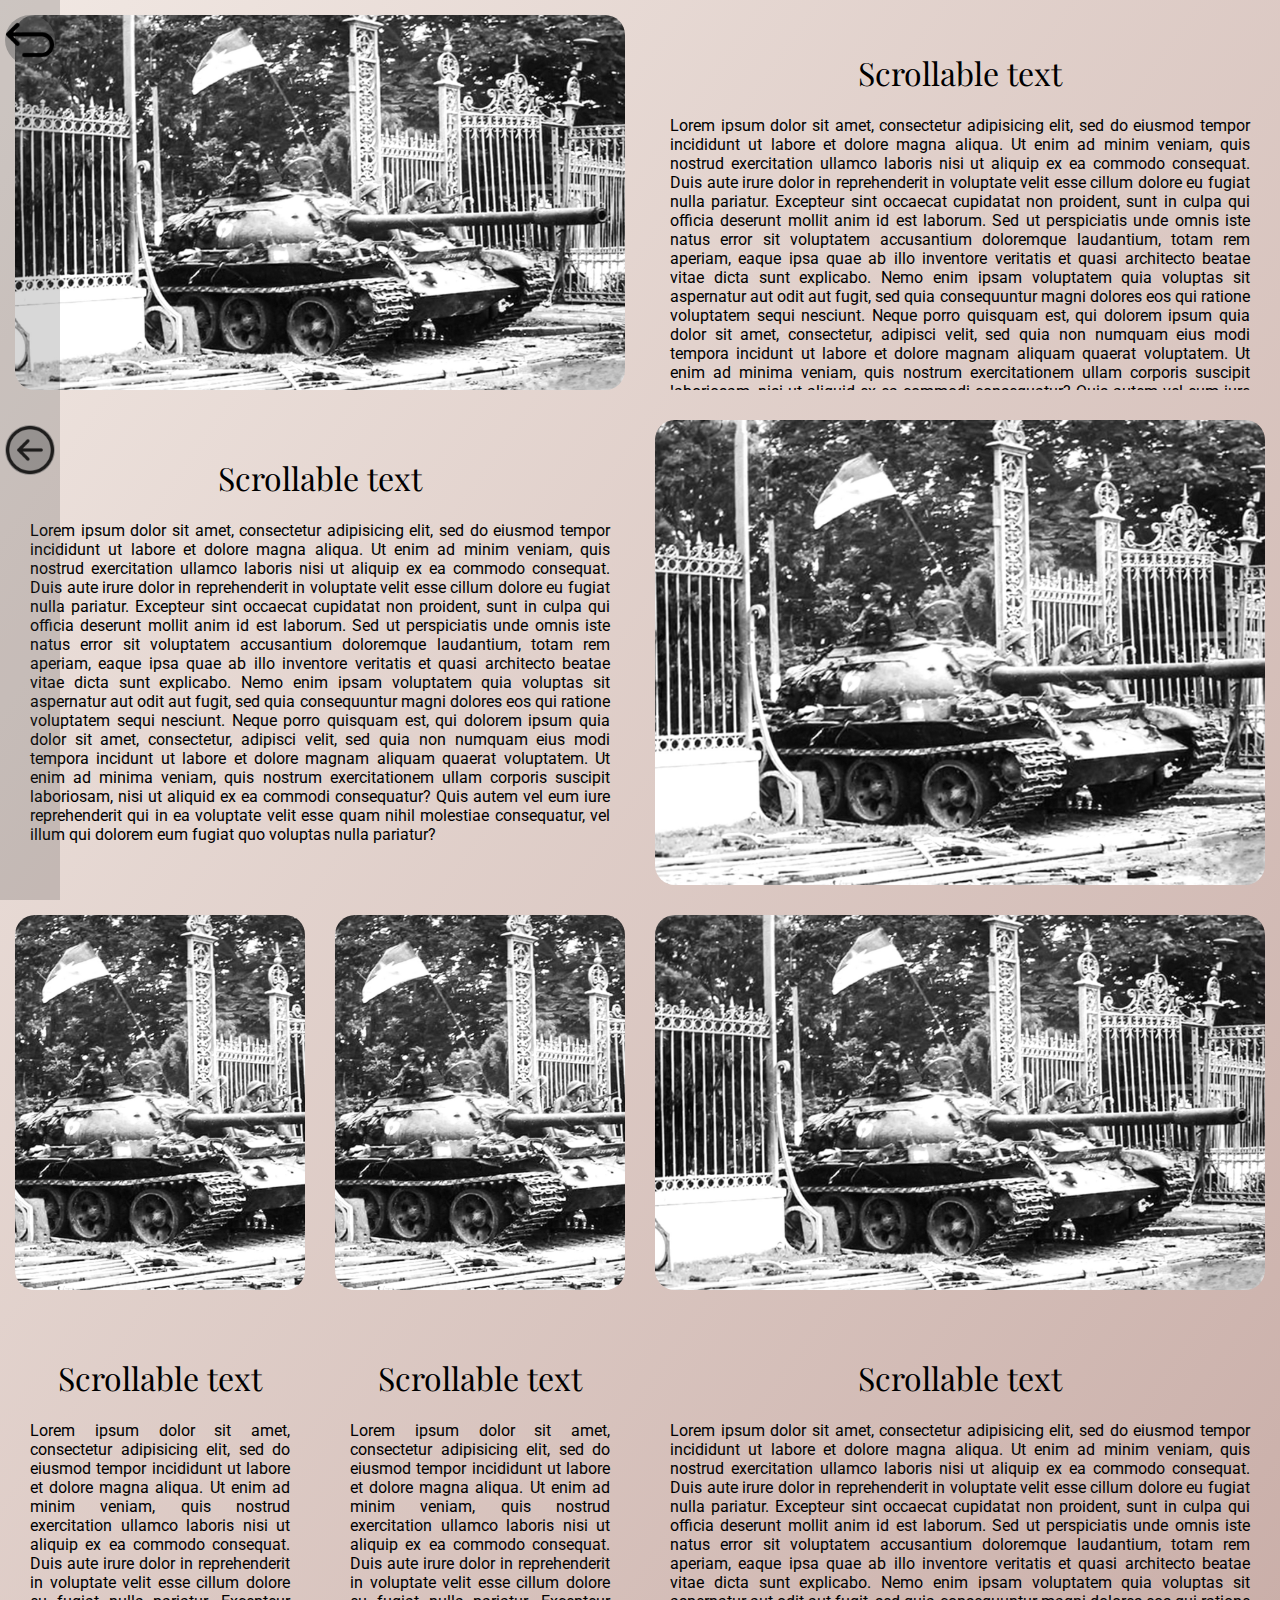
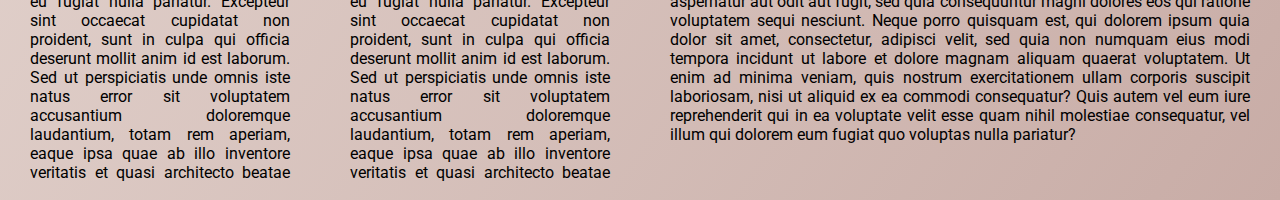
<file: Bảo Tàng/trangbaotang-img.html>
<!DOCTYPE html>
<html>
<head>
	<meta charset="utf-8">
	<title>Ảnh chính</title>
	<meta name="viewport" content="width=device-width, initial-scale=1">
	<link
    rel="stylesheet"
    href="https://cdnjs.cloudflare.com/ajax/libs/animate.css/4.1.1/animate.min.css"
  />
	<link rel="stylesheet" href="https://cdnjs.cloudflare.com/ajax/libs/font-awesome/4.7.0/css/font-awesome.min.css">
	<link href="trangbaotang-img.css" rel="stylesheet" type="text/css" />
	<link rel="preconnect" href="https://fonts.googleapis.com">
	<link rel="preconnect" href="https://fonts.gstatic.com" crossorigin>
	<link href="https://fonts.googleapis.com/css2?family=Playfair+Display:ital,wght@0,400..900;1,400..900&display=swap" rel="stylesheet">
	<link rel="preconnect" href="https://fonts.googleapis.com">
	<link rel="preconnect" href="https://fonts.gstatic.com" crossorigin>
	<link href="https://fonts.googleapis.com/css2?family=Roboto:ital,wght@0,100;0,300;0,400;0,500;0,700;0,900;1,100;1,300;1,400;1,500;1,700;1,900&display=swap" rel="stylesheet">
</head>
<body>
	<div class="navleft">
		<button class="navhome" onclick="navhome()">
			<img src="img/return.png" class="homeimg">
		</button>
		<button class="navleftb" onclick="navpage('8');">
			<img src="img/back-button.png" class="navimg" style="opacity: .8;">
		</button>
	</div>
	<div class="screen">
		<div class="row1">
			<div class="img1-container">
				<div class="img1-container2">
					<img src="img/xetang.jpg" class="img1" alt="Ảnh chính">
				</div>
			</div>
			<div class="scrtext1-container">
				<div class="scrtext1 textbox">
					<center><h1>Scrollable text</h1></center>
					<p>Lorem ipsum dolor sit amet, consectetur adipisicing elit, sed do eiusmod tempor incididunt ut labore et dolore magna aliqua. Ut enim ad minim veniam, quis nostrud exercitation ullamco laboris nisi ut aliquip ex ea commodo consequat. Duis aute irure dolor in reprehenderit in voluptate velit esse cillum dolore eu fugiat nulla pariatur. Excepteur sint occaecat cupidatat non proident, sunt in culpa qui officia deserunt mollit anim id est laborum. Sed ut perspiciatis unde omnis iste natus error sit voluptatem accusantium doloremque laudantium, totam rem aperiam, eaque ipsa quae ab illo inventore veritatis et quasi architecto beatae vitae dicta sunt explicabo. Nemo enim ipsam voluptatem quia voluptas sit aspernatur aut odit aut fugit, sed quia consequuntur magni dolores eos qui ratione voluptatem sequi nesciunt. Neque porro quisquam est, qui dolorem ipsum quia dolor sit amet, consectetur, adipisci velit, sed quia non numquam eius modi tempora incidunt ut labore et dolore magnam aliquam quaerat voluptatem. Ut enim ad minima veniam, quis nostrum exercitationem ullam corporis suscipit laboriosam, nisi ut aliquid ex ea commodi consequatur? Quis autem vel eum iure reprehenderit qui in ea voluptate velit esse quam nihil molestiae consequatur, vel illum qui dolorem eum fugiat quo voluptas nulla pariatur?</p>
				</div>
			</div>
		</div>
		<div class="row2">
			<div class="scrtext2-container">
				<div class="scrtext2 textbox">
					<center><h1>Scrollable text</h1></center>
					<p>Lorem ipsum dolor sit amet, consectetur adipisicing elit, sed do eiusmod tempor incididunt ut labore et dolore magna aliqua. Ut enim ad minim veniam, quis nostrud exercitation ullamco laboris nisi ut aliquip ex ea commodo consequat. Duis aute irure dolor in reprehenderit in voluptate velit esse cillum dolore eu fugiat nulla pariatur. Excepteur sint occaecat cupidatat non proident, sunt in culpa qui officia deserunt mollit anim id est laborum. Sed ut perspiciatis unde omnis iste natus error sit voluptatem accusantium doloremque laudantium, totam rem aperiam, eaque ipsa quae ab illo inventore veritatis et quasi architecto beatae vitae dicta sunt explicabo. Nemo enim ipsam voluptatem quia voluptas sit aspernatur aut odit aut fugit, sed quia consequuntur magni dolores eos qui ratione voluptatem sequi nesciunt. Neque porro quisquam est, qui dolorem ipsum quia dolor sit amet, consectetur, adipisci velit, sed quia non numquam eius modi tempora incidunt ut labore et dolore magnam aliquam quaerat voluptatem. Ut enim ad minima veniam, quis nostrum exercitationem ullam corporis suscipit laboriosam, nisi ut aliquid ex ea commodi consequatur? Quis autem vel eum iure reprehenderit qui in ea voluptate velit esse quam nihil molestiae consequatur, vel illum qui dolorem eum fugiat quo voluptas nulla pariatur?</p>
				</div>
			</div>
			<div class="img2-container">
				<div class="img2-container2">
					<img src="img/xetang.jpg" class="img2" alt="Ảnh chính">
				</div>
			</div>
		</div>

		<div class="page2">
			<div class="column1">
				<div class="imgc1-container">
					<div class="imgc1-container2">
						<img src="img/xetang.jpg" class="imgc1" alt="Ảnh chính">
					</div>
				</div>
				<div class="scrtextc1-container">
					<div class="scrtextc1 textbox">
						<center><h1>Scrollable text</h1></center>
						<p>Lorem ipsum dolor sit amet, consectetur adipisicing elit, sed do eiusmod tempor incididunt ut labore et dolore magna aliqua. Ut enim ad minim veniam, quis nostrud exercitation ullamco laboris nisi ut aliquip ex ea commodo consequat. Duis aute irure dolor in reprehenderit in voluptate velit esse cillum dolore eu fugiat nulla pariatur. Excepteur sint occaecat cupidatat non proident, sunt in culpa qui officia deserunt mollit anim id est laborum. Sed ut perspiciatis unde omnis iste natus error sit voluptatem accusantium doloremque laudantium, totam rem aperiam, eaque ipsa quae ab illo inventore veritatis et quasi architecto beatae vitae dicta sunt explicabo. Nemo enim ipsam voluptatem quia voluptas sit aspernatur aut odit aut fugit, sed quia consequuntur magni dolores eos qui ratione voluptatem sequi nesciunt. Neque porro quisquam est, qui dolorem ipsum quia dolor sit amet, consectetur, adipisci velit, sed quia non numquam eius modi tempora incidunt ut labore et dolore magnam aliquam quaerat voluptatem. Ut enim ad minima veniam, quis nostrum exercitationem ullam corporis suscipit laboriosam, nisi ut aliquid ex ea commodi consequatur? Quis autem vel eum iure reprehenderit qui in ea voluptate velit esse quam nihil molestiae consequatur, vel illum qui dolorem eum fugiat quo voluptas nulla pariatur?</p>
					</div>
				</div>
			</div>
			<div class="column2">
				<div class="imgc2-container">
					<div class="imgc2-container2">
						<img src="img/xetang.jpg" class="imgc2" alt="Ảnh chính">
					</div>
				</div>
				<div class="scrtextc2-container">
					<div class="scrtextc2 textbox">
						<center><h1>Scrollable text</h1></center>
						<p>Lorem ipsum dolor sit amet, consectetur adipisicing elit, sed do eiusmod tempor incididunt ut labore et dolore magna aliqua. Ut enim ad minim veniam, quis nostrud exercitation ullamco laboris nisi ut aliquip ex ea commodo consequat. Duis aute irure dolor in reprehenderit in voluptate velit esse cillum dolore eu fugiat nulla pariatur. Excepteur sint occaecat cupidatat non proident, sunt in culpa qui officia deserunt mollit anim id est laborum. Sed ut perspiciatis unde omnis iste natus error sit voluptatem accusantium doloremque laudantium, totam rem aperiam, eaque ipsa quae ab illo inventore veritatis et quasi architecto beatae vitae dicta sunt explicabo. Nemo enim ipsam voluptatem quia voluptas sit aspernatur aut odit aut fugit, sed quia consequuntur magni dolores eos qui ratione voluptatem sequi nesciunt. Neque porro quisquam est, qui dolorem ipsum quia dolor sit amet, consectetur, adipisci velit, sed quia non numquam eius modi tempora incidunt ut labore et dolore magnam aliquam quaerat voluptatem. Ut enim ad minima veniam, quis nostrum exercitationem ullam corporis suscipit laboriosam, nisi ut aliquid ex ea commodi consequatur? Quis autem vel eum iure reprehenderit qui in ea voluptate velit esse quam nihil molestiae consequatur, vel illum qui dolorem eum fugiat quo voluptas nulla pariatur?</p>
					</div>
				</div>
			</div>
			<div class="column3">
				<div class="imgc3-container">
					<div class="imgc3-container2">
						<img src="img/xetang.jpg" class="imgc3" alt="Ảnh chính">
					</div>
				</div>
				<div class="scrtextc3-container">
					<div class="scrtextc3 textbox">
						<center><h1>Scrollable text</h1></center>
						<p>Lorem ipsum dolor sit amet, consectetur adipisicing elit, sed do eiusmod tempor incididunt ut labore et dolore magna aliqua. Ut enim ad minim veniam, quis nostrud exercitation ullamco laboris nisi ut aliquip ex ea commodo consequat. Duis aute irure dolor in reprehenderit in voluptate velit esse cillum dolore eu fugiat nulla pariatur. Excepteur sint occaecat cupidatat non proident, sunt in culpa qui officia deserunt mollit anim id est laborum. Sed ut perspiciatis unde omnis iste natus error sit voluptatem accusantium doloremque laudantium, totam rem aperiam, eaque ipsa quae ab illo inventore veritatis et quasi architecto beatae vitae dicta sunt explicabo. Nemo enim ipsam voluptatem quia voluptas sit aspernatur aut odit aut fugit, sed quia consequuntur magni dolores eos qui ratione voluptatem sequi nesciunt. Neque porro quisquam est, qui dolorem ipsum quia dolor sit amet, consectetur, adipisci velit, sed quia non numquam eius modi tempora incidunt ut labore et dolore magnam aliquam quaerat voluptatem. Ut enim ad minima veniam, quis nostrum exercitationem ullam corporis suscipit laboriosam, nisi ut aliquid ex ea commodi consequatur? Quis autem vel eum iure reprehenderit qui in ea voluptate velit esse quam nihil molestiae consequatur, vel illum qui dolorem eum fugiat quo voluptas nulla pariatur?</p>
					</div>
				</div>
			</div>
		</div>
	</div>
	<div class="navright">
		<button class="navrightb" onclick="navpage('1');">
			<img src="img/back-button-right.png" class="navimg" style="opacity: .8;">
		</button>
	</div>
	<script src="script.js"></script>
</body>
</html>
</file>
<file: Bảo Tàng/trangbaotang-1.css>
* {
	box-sizing: border-box; 
}

/*// <uniquifier>: Use a unique and descriptive class name
// <weight>: Use a value from 400 to 900*/

/*.playfair-display-<uniquifier> {
  font-family: "Playfair Display", serif;
  font-optical-sizing: auto;
  font-weight: <weight>;
  font-style: normal;
}*/

body {
	display: flex;
	min-height: 100vh;
	flex-direction: row;
	margin: 0;
	flex: 1 1 100vw;
	background-image: linear-gradient(to bottom right, #c3a374  ,#c3a374       );
	font-family: "Playfair Display", serif;
	font-optical-sizing: auto;
	font-weight: 400;
	font-style: normal;
	position: relative;
}

p {
	z-index: 2;
}

h1 {
	font-weight: 400;
}

@keyframes fadein {
	from { opacity: 0; }
	to   { opacity: 1; }
}

.navleft {
	display: flex;
	width: 50px;
	height: 100%;
	position: absolute;
	top: 0;
	left: 0;
	background: rgba(59, 59, 59, .2);
	z-index: 5;
	justify-content: center;
	align-items: center;
	opacity: 0;
	transition: opacity .5s;
}

.navleft:hover {
	opacity: 1;
}

.navright {
	display: flex;
	width: 50px;
	height: 100%;
	position: absolute;
	top: 0;
	right: 0;
	background: rgba(59, 59, 59, .2);
	z-index: 5;
	justify-content: center;
	align-items: center;
	opacity: 0;
	transition: opacity .5s;
}

.navright:hover {
	opacity: 1;
}

/* From Uiverse.io by cssbuttons-io */ 
button {
	display: flex;
	width: 100%;
	height: 50px;
/*	padding: 1.3em 3em;*/
	/*font-size: 10px;
	text-transform: uppercase;
	letter-spacing: 2.5px;
	font-weight: 500;*/
/*	color: #000;*/
/*	background-color: #fff;*/
	background: none;
	border: none;
	border-radius: 25px;
/*	box-shadow: 0px 8px 15px rgba(0, 0, 0, 0.1);*/
	transition: all 0.3s ease 0s;
	cursor: pointer;
	outline: none;
	justify-content: center;
	align-items: center;
}

button:hover {
	background-color: #23c483;
	box-shadow: 0px 15px 20px rgba(46, 229, 157, .2);
	color: #fff;
	transform: translateY(-7px);
}

button:active {
	transform: translateY(-1px);
}

.navimg {
	width: 150%;
	height: 100%;
}

.column1 {
	display: flex;
	flex: 0 0 87.5vw;
	flex-direction: column;
	height: 100vh;
	min-width: 87.5vw;
/*	background-color: #4895ef;*/
}

.row1 {
	display: flex;
	flex: 0 0 75vh;
	flex-direction: row;
	height: 75vh;
	min-width: 87.5vw;
/*	background-color: #7678ed;*/
}

.scrtext-container {
	/*display: flex;
	flex: 0 0 25vw;*/
	height: 100%;
	width: 25vw;
/*	background-color: #3a0ca3;*/
	padding: 15px;
	transition: width 1.0s;
	pointer-events: none;

	animation: fadein 1.0s;
	animation-fill-mode: both;
/*	animation-delay: 0.1s;*/
}

.scrtext {
	width: 100%;
	height: 100%;
	background-color: #e4ccab ;
	border-radius: 20px;
	padding: 0px 15px 15px 15px;
	overflow: scroll;
	text-align: justify;
	text-justify: inter-word;
	color: #a49783 ;
	pointer-events: auto;
	font-family: "Playfair Display", serif;
	font-size: 18px;
	border-style: solid;
	border-color: #141516;
}

.scrtext p {
	-webkit-transition: color 1s; /* For Safari 3.0 to 6.0 */
	transition: color 1s; /* For modern browsers */
}

.scrtext:hover > .pg {
	color: #1c1c1c;
}

.headline {
	color:#931c19;
	font-size: 20px;
	font-family: "Playfair Display", serif;
}

.scrtext::-webkit-scrollbar {
	display: none;
}

.scrtext {
	-ms-overflow-style: none;
	scrollbar-width: none;
}

.scrtext-container:hover {
	width: 50vw;
}

.imgchinh-container {
/*	display: flex;*/
/*	flex: 0 0 62.5vw;*/
	flex-grow: 1;
/*	height: 100%;*/
/*	width: 62.5vw;*/
/*	background-color: #a3b18a;*/
	padding: 15px;

	animation: fadein 1.0s;
	animation-fill-mode: both;
	animation-delay: 0.1s;
}

.imgchinh-container2 {
	width: 100%;
	height: 100%;
	border-radius: 20px;
	background-color: #e9edc9;
	overflow: hidden;
}

.imgchinh {
	width: 100%;
	height: 100%;
	object-fit: cover;
	transition: transform 0.5s;
}

.imgchinh:hover {
	transform: scale(1.1);
}

.row2 {
	display: flex;
	flex: 0 0 25vh;
	flex-direction: row;
	height: 25vh;
	width: 87.5vw;
/*	background-color: #bde0fe;*/
}

.imgphu-container {
	display: flex;
	flex: 0 0 25vw;
	height: 100%;
	width: 25vw;
/*	background-color: #caf0f8;*/
	padding: 15px;

	animation: fadein 1.0s;
	animation-fill-mode: both;
	animation-delay: 0.1s;
}

.imgphu-container2 {
	width: 100%;
	height: 100%;
	border-radius: 20px;
	background-color: #dad7cd;
	overflow: hidden;
}

.imgphu {
	/*width: 100%;
	max-height: 100%;*/
	width: 100%;
	height: 100%;
	object-fit: cover;
	transition: transform 0.5s;
}

.imgphu:hover {
	transform: scale(1.1);
}

.quote {
	display: flex;
	flex: 0 0 62.5vw;
	height: 100%;
	width: 62.5vw;
/*	background-color: #b0c4b1;*/
	padding: 15px;

	animation: fadein 1.0s;
	animation-fill-mode: both;
	animation-delay: 0.2s;
}

.quote-container {
	display: flex;
	position: relative;
	width: 100%;
	height: 100%;
	border-radius: 20px;
/*	background-color: #588157;*/
	overflow: hidden;
	color: white;
	justify-content: center;
	align-items: center;
	padding: 15px;
}

.quote-bg {
	position: absolute;
	z-index: 1;
	top: 0;
	bottom: 0;
	left: 0;
	right: 0;
	background-image: url('img/chienthang.jpg');
	background-size: cover;
	background-position: center;
	filter: brightness(0.5);
	width: 100%;
	height: 100%;
}

.column2 {
	display: flex;
	flex: 0 0 12.5vw;
	flex-direction: column;
	height: 100vh;
	width: 12.5vw;
/*	background-color: #a8dadc;*/
	padding: 15px;
}

.iconic-container {
	width: 100%;
	height: 100%;
	border-radius: 20px;
	background-color: #dad7cd;
	overflow: hidden;

	animation: fadein 1.0s;
	animation-fill-mode: both;
	animation-delay: 0.3s;
}

.imgiconic {
	width: 100%;
	height: 100%;
	object-fit: cover;
	transition: transform 0.5s;
}

.imgiconic:hover {
	transform: scale(1.1);
}
</file>
<file: Bảo Tàng/trangbaotang-2.css>
* {
	box-sizing: border-box; 
}

/*// <uniquifier>: Use a unique and descriptive class name
// <weight>: Use a value from 400 to 900*/

/*.playfair-display-<uniquifier> {
  font-family: "Playfair Display", serif;
  font-optical-sizing: auto;
  font-weight: <weight>;
  font-style: normal;
}*/

body {
	display: flex;
	min-height: 100vh;
	flex-direction: row;
	margin: 0;
	flex: 1 1 100vw;
	background-image: linear-gradient(to bottom right, #c3a374, #c3a374);
	font-family: "Playfair Display", serif;
	font-optical-sizing: auto;
	font-weight: 400;
	font-style: normal;
}

p {
	z-index: 2;
	font-family: "Roboto", sans-serif;
	font-weight: 400;
	font-style: normal;
}

@keyframes fadein {
	from { opacity: 0; }
	to   { opacity: 1; }
}

.navleft {
	display: flex;
	width: 50px;
	height: 100%;
	position: absolute;
	top: 0;
	left: 0;
	background: rgba(59, 59, 59, .2);
	z-index: 5;
	justify-content: center;
	align-items: center;
	opacity: 0;
	transition: opacity .5s;
}

.navleft:hover {
	opacity: 1;
}

.navright {
	display: flex;
	width: 50px;
	height: 100%;
	position: absolute;
	top: 0;
	right: 0;
	background: rgba(59, 59, 59, .2);
	z-index: 5;
	justify-content: center;
	align-items: center;
	opacity: 0;
	transition: opacity .5s;
}

.navright:hover {
	opacity: 1;
}

/* From Uiverse.io by cssbuttons-io */ 
button {
	display: flex;
	width: 100%;
	height: 50px;
/*	padding: 1.3em 3em;*/
	/*font-size: 10px;
	text-transform: uppercase;
	letter-spacing: 2.5px;
	font-weight: 500;*/
/*	color: #000;*/
/*	background-color: #fff;*/
	background: none;
	border: none;
	border-radius: 25px;
/*	box-shadow: 0px 8px 15px rgba(0, 0, 0, 0.1);*/
	transition: all 0.3s ease 0s;
	cursor: pointer;
	outline: none;
	justify-content: center;
	align-items: center;
}

button:hover {
	background-color: #23c483;
	box-shadow: 0px 15px 20px rgba(46, 229, 157, .2);
	color: #fff;
	transform: translateY(-7px);
}

button:active {
	transform: translateY(-1px);
}

.navimg {
	width: 150%;
	height: 100%;
}

.column1 {
	display: flex;
	flex: 0 0 87.5vw;
	flex-direction: column;
	height: 100vh;
	min-width: 87.5vw;
/*	background-color: #4895ef;*/
}

.row1 {
	display: flex;
	flex: 0 0 75vh;
	flex-direction: row;
	height: 75vh;
	min-width: 87.5vw;
/*	background-color: #7678ed;*/
}

.scrtext-container {
	/*display: flex;
	flex: 0 0 25vw;*/
	height: 100%;
	width: 25vw;
/*	background-color: #3a0ca3;*/
	padding: 15px;
	transition: width 1.0s;
	pointer-events: none;

	animation: fadein 1.0s;
	animation-fill-mode: both;
	animation-delay: 0.1s;
}

.scrtext {
	width: 100%;
	height: 100%;
	background-color: #e4ccab ;
	border-radius: 20px;
	padding: 0px 15px 15px 15px;
	overflow: scroll;
	text-align: justify;
	text-justify: inter-word;
	color: #a49783 ;
	pointer-events: auto;
	font-family: "Playfair Display", serif;
	font-size: 18px;
	border-style: solid;
	border-color: #141516;
}

.headline {
	color:#931c19;
	font-size: 20px;
	font-family: "Playfair Display", serif;
}

.scrtext p {
	-webkit-transition: color 1s; /* For Safari 3.0 to 6.0 */
    transition: color 1s; /* For modern browsers */
}

.scrtext p:hover {
	color: #1e1e1c;
}

.scrtext::-webkit-scrollbar {
	display: none;
}

.scrtext {
	-ms-overflow-style: none;
	scrollbar-width: none;
}

.scrtext-container:hover {
	width: 50vw;
}

.imgchinh-container {
/*	display: flex;*/
/*	flex: 0 0 62.5vw;*/
	flex-grow: 1;
/*	height: 100%;*/
/*	width: 62.5vw;*/
/*	background-color: #a3b18a;*/
	padding: 15px;

	animation: fadein 1.0s;
	animation-fill-mode: both;
/*	animation-delay: 0.1s;*/
}

.imgchinh-container2 {
	width: 100%;
	height: 100%;
	border-radius: 20px;
	background-color: #e9edc9;
	overflow: hidden;
}

.imgchinh {
	width: 100%;
	height: 100%;
	object-fit: cover;
	transition: transform 0.5s;
}

.imgchinh:hover {
	transform: scale(1.1);
}

.row2 {
	display: flex;
	flex: 0 0 25vh;
	flex-direction: row;
	height: 25vh;
	width: 87.5vw;
/*	background-color: #bde0fe;*/
}

.imgphu-container {
	display: flex;
	flex: 0 0 25vw;
	height: 100%;
	width: 25vw;
/*	background-color: #caf0f8;*/
	padding: 15px;

	animation: fadein 1.0s;
	animation-fill-mode: both;
	animation-delay: 0.2s;
}

.imgphu-container2 {
	width: 100%;
	height: 100%;
	border-radius: 20px;
	background-color: #dad7cd;
	overflow: hidden;
}

.imgphu {
	/*width: 100%;
	max-height: 100%;*/
	width: 100%;
	height: 100%;
	object-fit: cover;
	transition: transform 0.5s;
}

.imgphu:hover {
	transform: scale(1.1);
}

.quote {
	display: flex;
	flex: 0 0 62.5vw;
	height: 100%;
	width: 62.5vw;
/*	background-color: #b0c4b1;*/
	padding: 15px;

	animation: fadein 1.0s;
	animation-fill-mode: both;
	animation-delay: 0.1s;
}

.quote-container {
	display: flex;
	position: relative;
	width: 100%;
	height: 100%;
	border-radius: 20px;
/*	background-color: #588157;*/
	overflow: hidden;
	color: white;
	justify-content: center;
	align-items: center;
	padding: 15px;
}

.quote-bg {
	position: absolute;
	z-index: 1;
	top: 0;
	bottom: 0;
	left: 0;
	right: 0;
	background-image: url('img/chienthang.jpg');
	background-size: cover;
	background-position: center;
	filter: brightness(0.5);
	width: 100%;
	height: 100%;
}

.column2 {
	display: flex;
	flex: 0 0 12.5vw;
	flex-direction: column;
	height: 100vh;
	width: 12.5vw;
/*	background-color: #a8dadc;*/
	padding: 15px;
}

.iconic-container {
	width: 100%;
	height: 100%;
	border-radius: 20px;
	background-color: #dad7cd;
	overflow: hidden;

	animation: fadein 1.0s;
	animation-fill-mode: both;
	animation-delay: 0.3s;
}

.imgiconic {
	width: 100%;
	height: 100%;
	object-fit: cover;
	transition: transform 0.5s;
}

.imgiconic:hover {
	transform: scale(1.1);
}
</file>
<file: Bảo Tàng/trangbaotang-3.css>
* {
	box-sizing: border-box; 
}

/*// <uniquifier>: Use a unique and descriptive class name
// <weight>: Use a value from 400 to 900*/

/*.playfair-display-<uniquifier> {
  font-family: "Playfair Display", serif;
  font-optical-sizing: auto;
  font-weight: <weight>;
  font-style: normal;
}*/

body {
	display: flex;
	min-height: 100vh;
	flex-direction: row;
	margin: 0;
	flex: 1 1 100vw;
	background-image: linear-gradient(to bottom right, #c3a374, #c3a374);
	font-family: "Playfair Display", serif;
	font-optical-sizing: auto;
	font-weight: 400;
	font-style: normal;
}

p {
	z-index: 2;
	font-family: "Roboto", sans-serif;
	font-weight: 400;
	font-style: normal;
}

@keyframes fadein {
	from { opacity: 0; }
	to   { opacity: 1; }
}

.navleft {
	display: flex;
	width: 50px;
	height: 100%;
	position: absolute;
	top: 0;
	left: 0;
	background: rgba(59, 59, 59, .2);
	z-index: 5;
	justify-content: center;
	align-items: center;
	opacity: 0;
	transition: opacity .5s;
}

.navleft:hover {
	opacity: 1;
}

.navright {
	display: flex;
	width: 50px;
	height: 100%;
	position: absolute;
	top: 0;
	right: 0;
	background: rgba(59, 59, 59, .2);
	z-index: 5;
	justify-content: center;
	align-items: center;
	opacity: 0;
	transition: opacity .5s;
}

.navright:hover {
	opacity: 1;
}

/* From Uiverse.io by cssbuttons-io */ 
button {
	display: flex;
	width: 100%;
	height: 50px;
/*	padding: 1.3em 3em;*/
	/*font-size: 10px;
	text-transform: uppercase;
	letter-spacing: 2.5px;
	font-weight: 500;*/
/*	color: #000;*/
/*	background-color: #fff;*/
	background: none;
	border: none;
	border-radius: 25px;
/*	box-shadow: 0px 8px 15px rgba(0, 0, 0, 0.1);*/
	transition: all 0.3s ease 0s;
	cursor: pointer;
	outline: none;
	justify-content: center;
	align-items: center;
}

button:hover {
	background-color: #23c483;
	box-shadow: 0px 15px 20px rgba(46, 229, 157, .2);
	color: #fff;
	transform: translateY(-7px);
}

button:active {
	transform: translateY(-1px);
}

.navimg {
	width: 150%;
	height: 100%;
}

.column1 {
	display: flex;
	flex: 0 0 87.5vw;
	flex-direction: column;
	height: 100vh;
	min-width: 87.5vw;
/*	background-color: #4895ef;*/
}

.row1 {
	display: flex;
	flex: 0 0 75vh;
	flex-direction: row;
	height: 75vh;
	min-width: 87.5vw;
/*	background-color: #7678ed;*/
}

.scrtext-container {
	/*display: flex;
	flex: 0 0 25vw;*/
	height: 100%;
	width: 25vw;
/*	background-color: #3a0ca3;*/
	padding: 15px;
	transition: width 1.0s;
	pointer-events: none;

	animation: fadein 1.0s;
	animation-fill-mode: both;
	animation-delay: 0.1s;
}

.scrtext {
	width: 100%;
	height: 100%;
	background-color: #e4ccab ;
	border-radius: 20px;
	padding: 0px 15px 15px 15px;
	overflow: scroll;
	text-align: justify;
	text-justify: inter-word;
	color: #a49783 ;
	pointer-events: auto;
	font-family: "Playfair Display", serif;
	font-size: 18px;
	border-style: solid;
	border-color: #141516;
}

.headline {
	color:#931c19;
	font-size: 20px;
	font-family: "Playfair Display", serif;
}

.scrtext p {
	-webkit-transition: color 1s; /* For Safari 3.0 to 6.0 */
    transition: color 1s; /* For modern browsers */
}

.scrtext p:hover {
	color: #1e1e1c;
}

.scrtext::-webkit-scrollbar {
	display: none;
}

.scrtext {
	-ms-overflow-style: none;
	scrollbar-width: none;
}

.scrtext-container:hover {
	width: 50vw;
}

.imgchinh-container {
/*	display: flex;*/
/*	flex: 0 0 62.5vw;*/
	flex-grow: 1;
/*	height: 100%;*/
/*	width: 62.5vw;*/
/*	background-color: #a3b18a;*/
	padding: 15px;

	animation: fadein 1.0s;
	animation-fill-mode: both;
	animation-delay: 0.2s;
}

.imgchinh-container2 {
	width: 100%;
	height: 100%;
	border-radius: 20px;
	background-color: #e9edc9;
	overflow: hidden;
}

.imgchinh {
	width: 100%;
	height: 100%;
	object-fit: cover;
	transition: transform 0.5s;
}

.imgchinh:hover {
	transform: scale(1.1);
}

.row2 {
	display: flex;
	flex: 0 0 25vh;
	flex-direction: row;
	height: 25vh;
	width: 87.5vw;
/*	background-color: #bde0fe;*/
}

.imgphu-container {
	display: flex;
	flex: 0 0 25vw;
	height: 100%;
	width: 25vw;
/*	background-color: #caf0f8;*/
	padding: 15px;

	animation: fadein 1.0s;
	animation-fill-mode: both;
	animation-delay: 0.2s;
}

.imgphu-container2 {
	width: 100%;
	height: 100%;
	border-radius: 20px;
	background-color: #dad7cd;
	overflow: hidden;
}

.imgphu {
	/*width: 100%;
	max-height: 100%;*/
	width: 100%;
	height: 100%;
	object-fit: cover;
	transition: transform 0.5s;
}

.imgphu:hover {
	transform: scale(1.1);
}

.quote {
	display: flex;
	flex: 0 0 62.5vw;
	height: 100%;
	width: 62.5vw;
/*	background-color: #b0c4b1;*/
	padding: 15px;

	animation: fadein 1.0s;
	animation-fill-mode: both;
	animation-delay: 0.3s;
}

.quote-container {
	display: flex;
	position: relative;
	width: 100%;
	height: 100%;
	border-radius: 20px;
/*	background-color: #588157;*/
	overflow: hidden;
	color: white;
	justify-content: center;
	align-items: center;
	padding: 15px;
}

.quote-bg {
	position: absolute;
	z-index: 1;
	top: 0;
	bottom: 0;
	left: 0;
	right: 0;
	background-image: url('img/chienthang.jpg');
	background-size: cover;
	background-position: center;
	filter: brightness(0.5);
	width: 100%;
	height: 100%;
}

.column2 {
	display: flex;
	flex: 0 0 12.5vw;
	flex-direction: column;
	height: 100vh;
	width: 12.5vw;
/*	background-color: #a8dadc;*/
	padding: 15px;
}

.iconic-container {
	width: 100%;
	height: 100%;
	border-radius: 20px;
	background-color: #dad7cd;
	overflow: hidden;

	animation: fadein 1.0s;
	animation-fill-mode: both;
/*	animation-delay: 0.3s;*/
}

.imgiconic {
	width: 100%;
	height: 100%;
	object-fit: cover;
	transition: transform 0.5s;
}

.imgiconic:hover {
	transform: scale(1.1);
}
</file>
<file: Bảo Tàng/trangbaotang-img.css>
* {
	box-sizing: border-box; 
}

/*// <uniquifier>: Use a unique and descriptive class name
// <weight>: Use a value from 400 to 900*/

/*.playfair-display-<uniquifier> {
  font-family: "Playfair Display", serif;
  font-optical-sizing: auto;
  font-weight: <weight>;
  font-style: normal;
}*/

body {
	display: flex;
	min-height: 100vh;
	flex-direction: row;
	margin: 0;
	flex: 1 1 100vw;
	background-image: linear-gradient(to bottom right, #f1e8e3, #c8aca6);
	font-family: "Playfair Display", serif;
	font-optical-sizing: auto;
	font-weight: 400;
	font-style: normal;
}

p {
	z-index: 2;
	font-family: "Roboto", sans-serif;
	font-weight: 400;
	font-style: normal;
}

h1 {
	font-weight: 400;
}

@keyframes fadein {
	from { opacity: 0; }
	to   { opacity: 1; }
}

.navhome {
	position: absolute;
	top: 15px;
	left: 5px;
}

.homeimg {
	width: 150%;
	height: 100%;
}

.navleft {
	display: flex;
	width: 60px;
	height: 100%;
	position: fixed;
	top: 0;
	left: 0;
	background: rgba(59, 59, 59, .2);
	z-index: 5;
	justify-content: center;
	align-items: center;
	opacity: 0;
	transition: opacity .5s;
}

.navleft:hover {
	opacity: 1;
}

.navright {
	display: flex;
	width: 60px;
	height: 100%;
	position: fixed;
	top: 0;
	right: 0;
	background: rgba(59, 59, 59, .2);
	z-index: 5;
	justify-content: center;
	align-items: center;
	opacity: 0;
	transition: opacity .5s;
}

.navright:hover {
	opacity: 1;
}

/* From Uiverse.io by cssbuttons-io */ 
button {
	display: flex;
	width: 50px;
	height: 50px;
/*	padding: 1.3em 3em;*/
	/*font-size: 10px;
	text-transform: uppercase;
	letter-spacing: 2.5px;
	font-weight: 500;*/
/*	color: #000;*/
	background: rgba(100, 100, 100, .5);
	border: none;
	border-radius: 25px;
/*	box-shadow: 0px 8px 15px rgba(0, 0, 0, 0.1);*/
	transition: all 0.3s ease 0s;
	cursor: pointer;
	outline: none;
	justify-content: center;
	align-items: center;
}

button:hover {
	background-color: #23c483;
	box-shadow: 0px 15px 20px rgba(46, 229, 157, .2);
	color: #fff;
	transform: translateY(-7px);
}

button:active {
	transform: translateY(-1px);
}

.navimg {
	width: 150%;
	height: 100%;
}

.textbox::-webkit-scrollbar {
	display: none;
}

.textbox {
	-ms-overflow-style: none;
	scrollbar-width: none;
}



@keyframes fadein {
	from { opacity: 0; }
	to   { opacity: 1; }
}

.screen {
	display: flex;
	flex-direction: column;
	flex: 0 0 100vw;
	width: 100vw;
	height: 200vh;
}

.row1 {
	display: flex;
	flex-direction: row;
	flex: 0 0 45vh;
	height: 45vh;
	width: 100vw;
}

.img1-container {
	flex-grow: 0;
	flex-shrink: 0;
	height: 100%;
	width: 50%;
	padding: 15px;
	animation: fadein 1.0s;
	animation-fill-mode: both;
/*	animation-delay: 0.1s;*/
}

.img1-container2 {
	width: 100%;
	height: 100%;
	border-radius: 20px;
	background-color: #e9edc9;
	overflow: hidden;
}

img {
	width: 100%;
	height: 100%;
	object-fit: cover;
	transition: transform 0.5s;
}

img:hover {
	transform: scale(1.1);
}

.scrtext1-container {
	flex-grow: 1;
	padding: 15px;
	animation: fadein 1.0s;
	animation-fill-mode: both;
	animation-delay: 0.1s;
}

.scrtext1 {
	width: 100%;
	height: 100%;
/*	background-color: #0d1b2a;*/
	border-radius: 20px;
	padding: 15px;
	overflow: scroll;
	text-align: justify;
	text-justify: inter-word;
	color: black;
	pointer-events: auto;
}

.row2 {
	display: flex;
	flex-direction: row;
	flex: 0 0 55vh;
	height: 55vh;
	width: 100%;
}

.scrtext2-container {
	flex-grow: 0;
	flex-shrink: 0;
	height: 100%;
	width: 50vw;
	padding: 15px;
	animation: fadein 1.0s;
	animation-fill-mode: both;
	animation-delay: 0.1s;
}

.scrtext2 {
	width: 100%;
	height: 100%;
/*	background-color: #0d1b2a;*/
	border-radius: 20px;
	padding: 15px;
	overflow: scroll;
	text-align: justify;
	text-justify: inter-word;
	color: black;
	pointer-events: auto;
}

.img2-container {
	flex-grow: 1;
	padding: 15px;
	animation: fadein 1.0s;
	animation-fill-mode: both;
	animation-delay: 0.2s;
}

.img2-container2 {
	width: 100%;
	height: 100%;
	border-radius: 20px;
	background-color: #e9edc9;
	overflow: hidden;
}



.page2 {
	display: flex;
	flex-direction: row;
	flex: 0 0 100vh;
	width: 100vw;
	height: 100vh;
}

.column1 {
	display: flex;
	flex-direction: column;
	flex: 0 0 25vw;
	width: 25vw;
	height: 100vh;
}

.imgc1-container {
	flex-grow: 0;
	flex-shrink: 0;
	height: 45vh;
	width: 100%;
	padding: 15px;
	animation: fadein 1.0s;
	animation-fill-mode: both;
	animation-delay: 0.3s;
}

.imgc1-container2 {
	width: 100%;
	height: 100%;
	border-radius: 20px;
	background-color: #e9edc9;
	overflow: hidden;
}

.scrtextc1-container {
	flex-grow: 0;
	flex-shrink: 0;
	height: 55vh;
	padding: 15px;
	animation: fadein 1.0s;
	animation-fill-mode: both;
	animation-delay: 0.4s;
}

.scrtextc1 {
	width: 100%;
	height: 100%;
/*	background-color: #0d1b2a;*/
	border-radius: 20px;
	padding: 15px;
	overflow: scroll;
	text-align: justify;
	text-justify: inter-word;
	color: black;
	pointer-events: auto;
}

.column2 {
	display: flex;
	flex-direction: column;
	flex: 0 0 25vw;
	width: 25vw;
	height: 100vh;
}

.imgc2-container {
	flex-grow: 0;
	flex-shrink: 0;
	height: 45vh;
	width: 100%;
	padding: 15px;
	animation: fadein 1.0s;
	animation-fill-mode: both;
	animation-delay: 0.4s;
}

.imgc2-container2 {
	width: 100%;
	height: 100%;
	border-radius: 20px;
	background-color: #e9edc9;
	overflow: hidden;
}

.scrtextc2-container {
	flex-grow: 0;
	flex-shrink: 0;
	height: 55vh;
	padding: 15px;
	animation: fadein 1.0s;
	animation-fill-mode: both;
	animation-delay: 0.5s;
}

.scrtextc2 {
	width: 100%;
	height: 100%;
/*	background-color: #0d1b2a;*/
	border-radius: 20px;
	padding: 15px;
	overflow: scroll;
	text-align: justify;
	text-justify: inter-word;
	color: black;
	pointer-events: auto;
}

.column3 {
	display: flex;
	flex-direction: column;
	flex: 0 0 50vw;
	width: 50vw;
	height: 100vh;
}

.imgc3-container {
	flex-grow: 0;
	flex-shrink: 0;
	height: 45vh;
	width: 100%;
	padding: 15px;
	animation: fadein 1.0s;
	animation-fill-mode: both;
	animation-delay: 0.5s;
}

.imgc3-container2 {
	width: 100%;
	height: 100%;
	border-radius: 20px;
	background-color: #e9edc9;
	overflow: hidden;
}

.scrtextc3-container {
	flex-grow: 0;
	flex-shrink: 0;
	height: 55vh;
	padding: 15px;
	animation: fadein 1.0s;
	animation-fill-mode: both;
	animation-delay: 0.6s;
}

.scrtextc3 {
	width: 100%;
	height: 100%;
/*	background-color: #0d1b2a;*/
	border-radius: 20px;
	padding: 15px;
	overflow: scroll;
	text-align: justify;
	text-justify: inter-word;
	color: black;
	pointer-events: auto;
}
</file>
